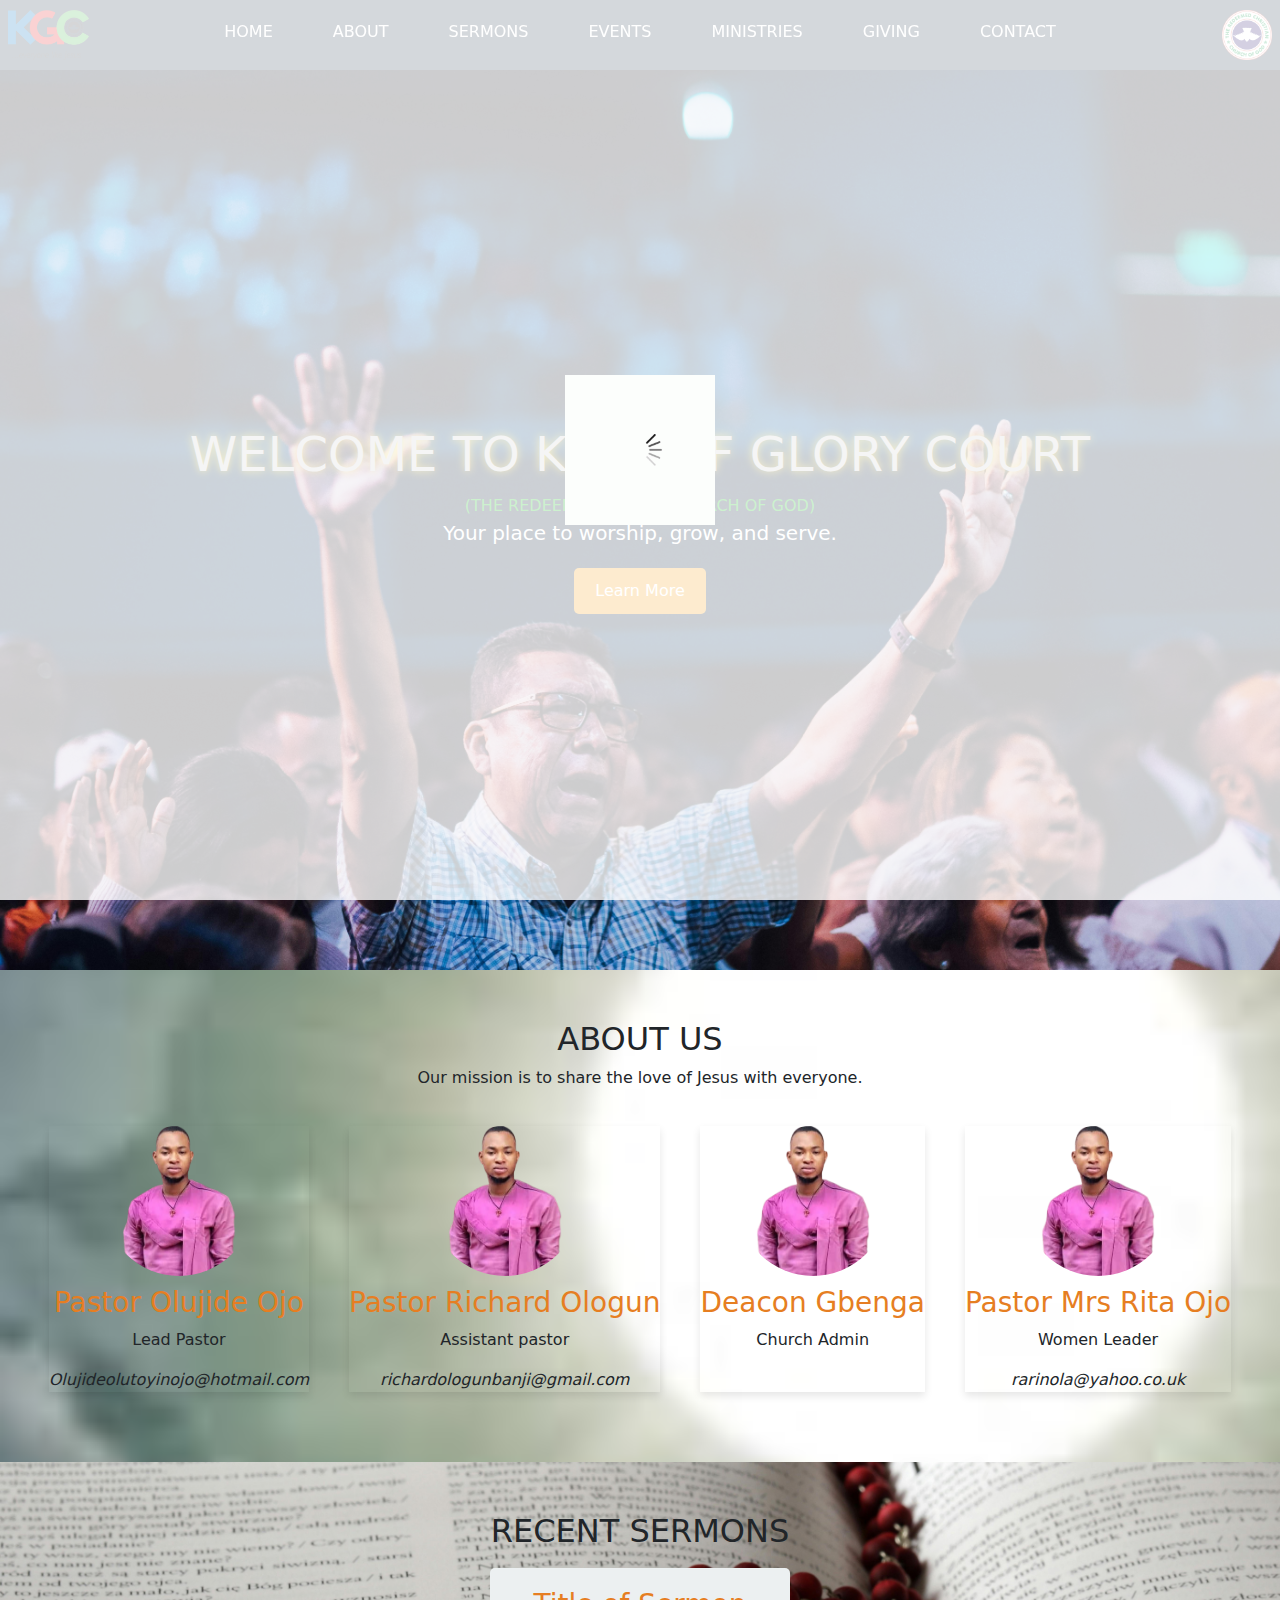
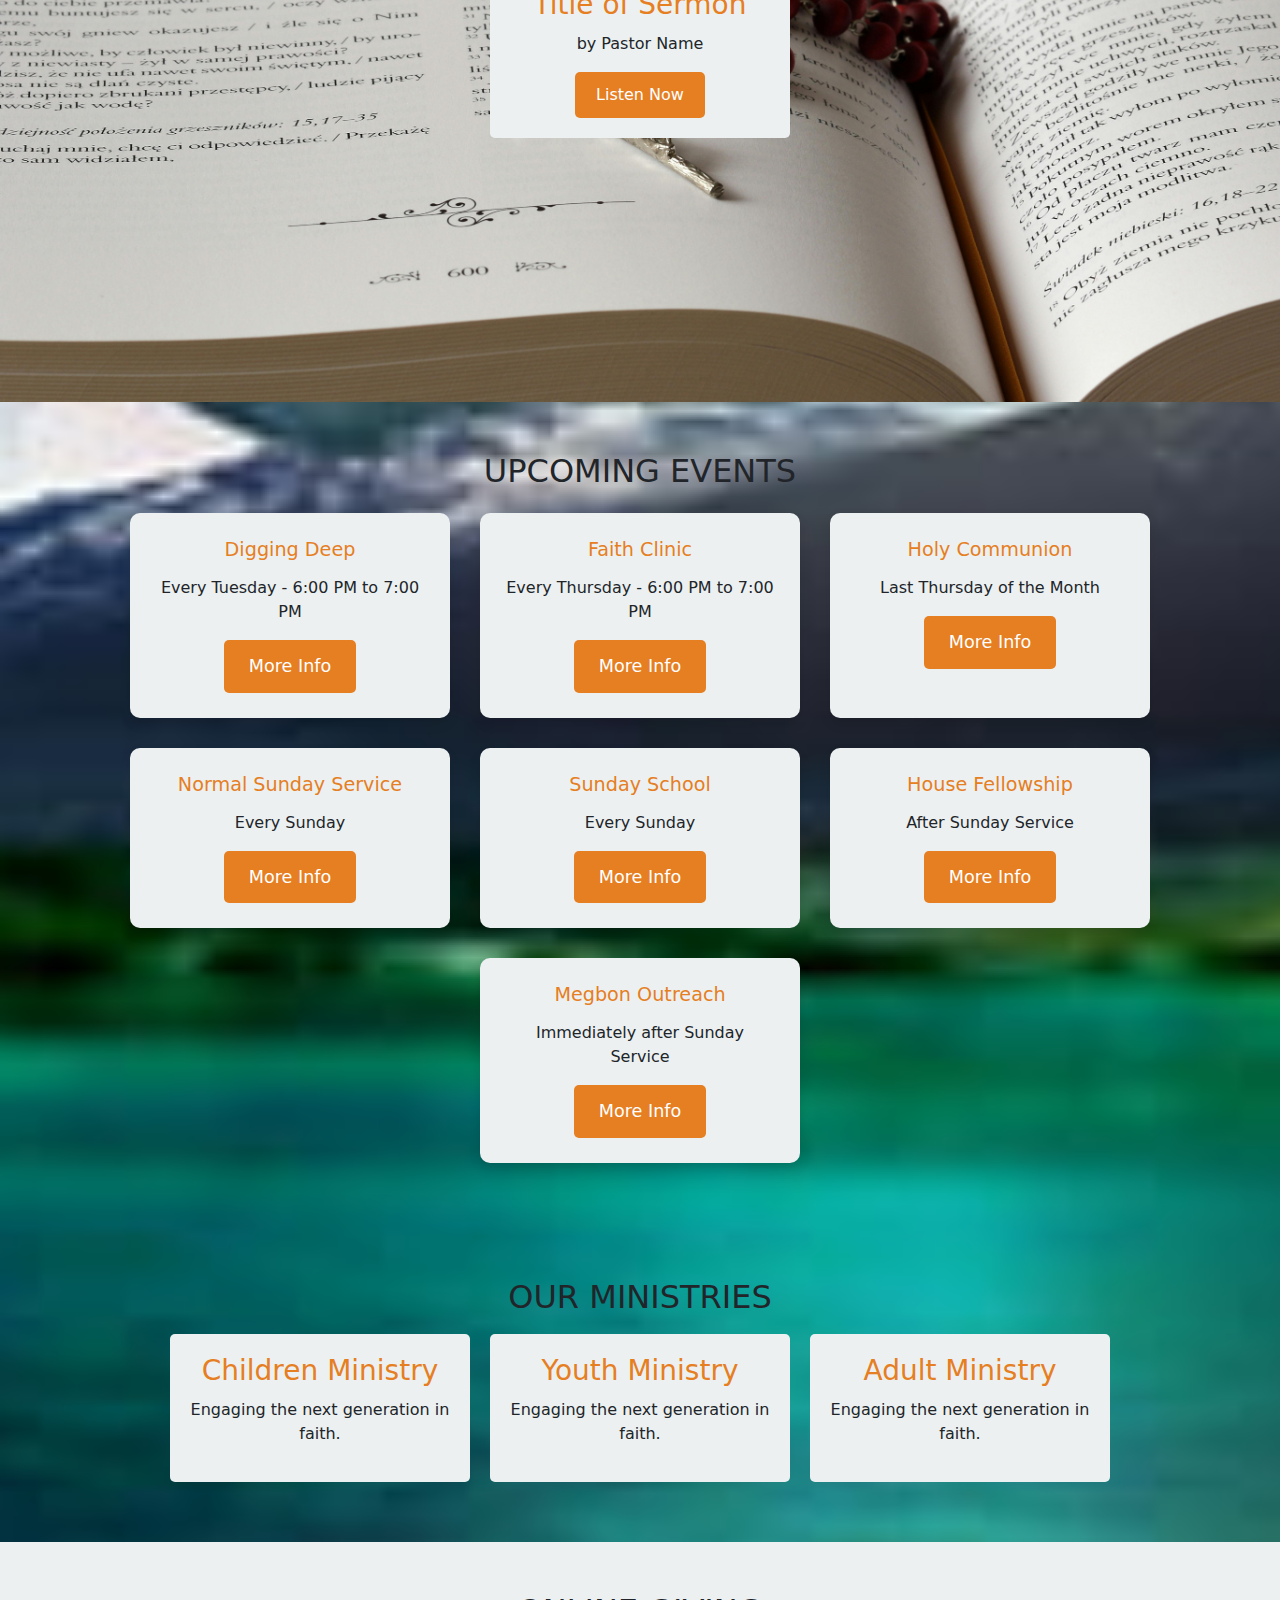
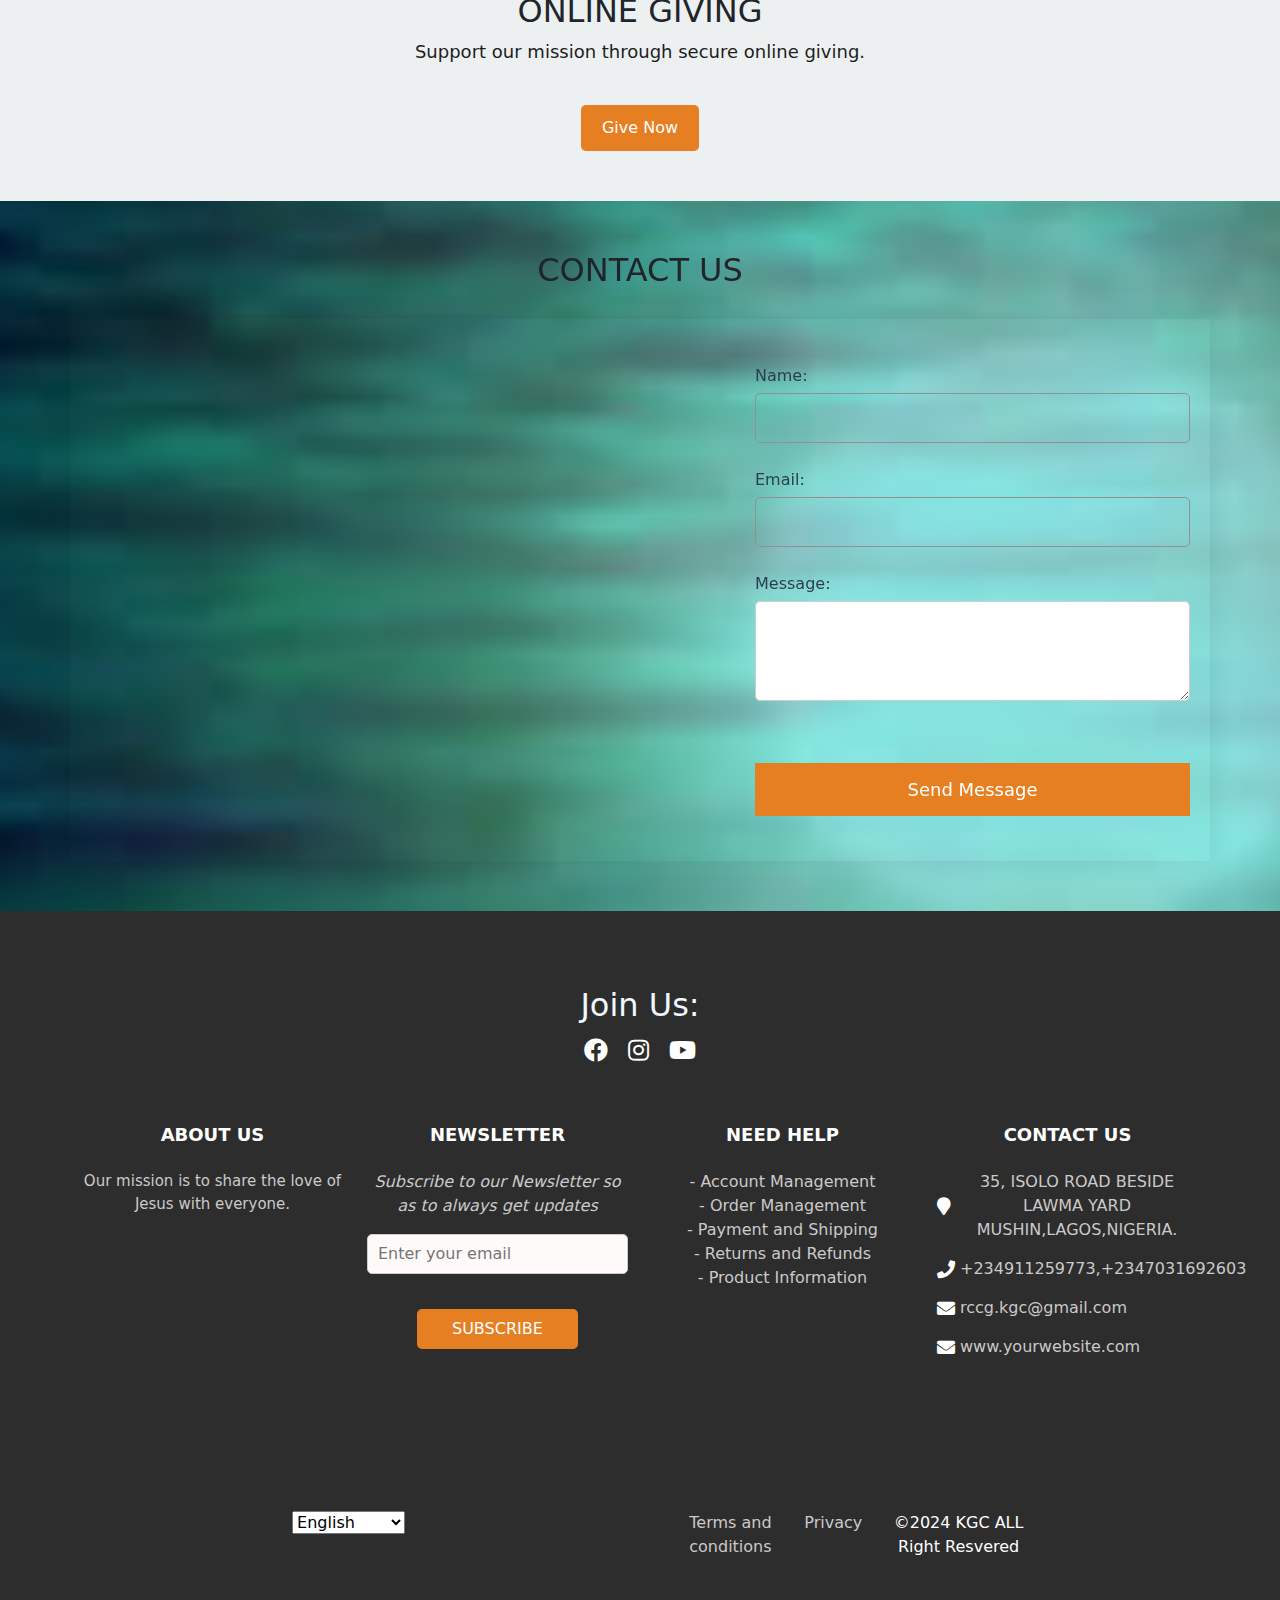
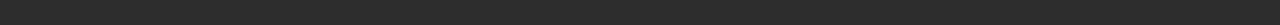
<file: index.html>
<!DOCTYPE html>
<html lang="en">
<head>
    <meta charset="UTF-8">
    <meta name="viewport" content="width=device-width, initial-scale=1.0">
    <title>KGC</title>
    <link rel="stylesheet" href="styles.css">
    <link href="https://cdnjs.cloudflare.com/ajax/libs/font-awesome/5.15.4/css/all.min.css" rel="stylesheet">
    <link rel="stylesheet" href="https://cdn.jsdelivr.net/npm/bootstrap@5.3.3/dist/css/bootstrap.min.css" rel="stylesheet" integrity="sha384-QWTKZyjpPEjISv5WaRU9OFeRpok6YctnYmDr5pNlyT2bRjXh0JMhjY6hW+ALEwIH" crossorigin="anonymous">
    <link rel="shortcut icon" href="WhatsApp Image 2024-08-21 at 09.36.35_bb6e1ed8.jpg" type="image/x-icon">
</head>
<body class=".animation-delay">
    <div class="loader_bg">
        <div class="loader"><img src="loading.gif" alt=""></div>
    </div>
    <header>
      <div class="logo-container">
        <img src="WhatsApp_Image_2024-08-21_at_09.36.35_bb6e1ed8-removebg-preview.png" alt="logo" class="left-logo">
          <img src="Rccg_logo.png" alt="logo" class="right-logo">
       </div>
      <nav>
        <div class="hamburger" id="hamburger">
          &#9776; <!-- Unicode character for hamburger icon -->
        </div>
        <ul id="menu">
          <li><a href="index.html#home">Home</a></li>
          <li><a href="#about">About</a></li>
          <li><a href="#sermons">Sermons</a></li>
          <li><a href="#events">Events</a></li>
          <li><a href="#ministries">Ministries</a></li>
          <li><a href="#giving">Giving</a></li>
          <li><a href="#contact">Contact</a></li>
        </ul>
      </nav>
    </header>

    <section id="home">
        <h1>Welcome to king of glory court</h1>
        <span>(THE REDEEM CHRISTAIN CHURCH OF GOD)</span>
        <p>Your place to worship, grow, and serve.</p>
        <a href="#about" class="btn">Learn More</a>
    </section>

    <section id="about">
        <h2>About Us</h2>
        <p>Our mission is to share the love of Jesus with everyone.</p>
        <div class="team">
            <div class="team-member">
                <img src="cosmas.png" alt="Pastor Name">
                <h3>Pastor Olujide Ojo</h3>
                <p>Lead Pastor</p>
                <em>Olujideolutoyinojo@hotmail.com</em>
            </div>
            <div class="team-member">
                <img src="cosmas.png" alt="Pastor Name">
                <h3>Pastor Richard Ologun</h3>
                <p>Assistant pastor</p>
                <em>richardologunbanji@gmail.com</em>
            </div>
            <div class="team-member">
            <img src="cosmas.png" alt="Pastor Name">
            <h3>Deacon Gbenga</h3>
            <p>Church Admin</p>
            </div>
            <div class="team-member">
            <img src="cosmas.png" alt="Pastor Name">
            <h3>Pastor Mrs Rita Ojo</h3>
            <p>Women Leader</p>
            <em>rarinola@yahoo.co.uk</em>
            </div>
            <!-- Additional team members -->
        </div>
    </section>

    <section id="sermons">
        <h2>Recent Sermons</h2>
        <div class="sermons-list">
            <div class="sermon">
                <h3>Title of Sermon</h3>
                <p>by Pastor Name</p>
                <a href="sermon.html" class="btn">Listen Now</a>
            </div>
            <!-- Additional sermons -->
        </div>
    </section>

    <section id="events">
        <h2>Upcoming Events</h2>
        <div class="events-list">
            <div class="event">
                <h3>Digging Deep</h3>
                <p>Every Tuesday - 6:00 PM to 7:00 PM</p>
                <a href="event.html#diggingdeep" class="btn">More Info</a>
            </div>
            <div class="event">
                <h3>Faith Clinic</h3>
                <p>Every Thursday - 6:00 PM to 7:00 PM</p>
                <a href="event.html#faithclinic" class="btn">More Info</a>
            </div>
            <div class="event">
                <h3>Holy Communion</h3>
                <p>Last Thursday of the Month</p>
                <a href="event.html#holycommunion" class="btn">More Info</a>
            </div>
            <div class="event">
                <h3>Normal Sunday Service</h3>
                <p>Every Sunday</p>
                <a href="event.html#sunday-services" class="btn">More Info</a>
            </div>
            <div class="event">
                <h3>Sunday School</h3>
                <p>Every Sunday</p>
                <a href="event.html#sunday-school" class="btn">More Info</a>
            </div>
            <div class="event">
                <h3>House Fellowship</h3>
                <p>After Sunday Service</p>
                <a href="event.html#house-fellowship" class="btn">More Info</a>
            </div>
            <div class="event">
                <h3>Megbon Outreach</h3>
                <p>Immediately after Sunday Service</p>
                <a href="event.html" class="btn">More Info</a>
            </div>
        </div>
    </section>    

    <section id="ministries">
        <h2>Our Ministries</h2>
        <div class="ministries-list">
            <div class="ministry">
                <h3>Children Ministry</h3>
                <p>Engaging the next generation in faith.</p>
            </div>
            <div class="ministry">
              <h3>Youth Ministry</h3>
              <p>Engaging the next generation in faith.</p>
          </div>
          <div class="ministry">
            <h3>Adult Ministry</h3>
            <p>Engaging the next generation in faith.</p>
        </div>
            <!-- Additional ministries -->
        </div>
    </section>

    <section id="giving">
        <h2>Online Giving</h2>
        <p>Support our mission through secure online giving.</p>
        <a href="giving.html" class="btn">Give Now</a>
    </section>
    <!-- contact us -->
    <section class="contact_section ">
        <div class="container px-0">
          <div class="heading_container ">
            <h2>
              Contact Us
            </h2>
          </div>
        </div>
        <div id="contact" class="container container-bg">
          <div class="row">
            <div class="col-lg-7 col-md-6 px-0">
              <div class="map_container">
                <div class="map-responsive">
                    <iframe 
                    src="https://www.google.com/maps/embed/v1/place?key=AIzaSyA0s1a7phLN0iaD6-UE7m4qP-z21pH0eSc&q=35+Isolo+Road+beside+LAWMA+Yard+Mushin+Lagos+Nigeria" 
                    width="100%" 
                    height="600" 
                    frameborder="0" 
                    style="border:0; width: 100%; height: 100%; max-width: 600px; max-height: 400px;" 
                    allowfullscreen>
                </iframe>
                
                </div>
              </div>
            </div>
            <div class="col-md-6 col-lg-5 px-0">
            <form action="contact_form.php" method="POST">
                <label for="name">Name:</label>
                <input type="text" id="name" name="name" required>
                
                <label for="email">Email:</label>
                <input type="email" id="email" name="email" required>
                
                <label for="message">Message:</label>
                <textarea id="message" name="message" required></textarea>
                
                <button type="submit" class="btn">Send Message</button>
            </form>
        </div>
        </section>
    <section class="info_section  layout_padding2-top">
        <div class="social_container">
            <h2 style="color: aliceblue;">Join Us:</h2>
          <div class="social_box">
            <a style="text-decoration: none"; href=" https://www.facebook.com/profile.php?id=100069680754354&mibextid=LQQJ4d">
                <i class="fab fa-facebook"></i>
            </a>
            <a style="text-decoration: none"; href="https://www.instagram.com/kgcmushin?igsh=ano4M2Z0ZXUxeHlp&utm_source=qr">
                <i class="fab fa-instagram"></i>
            </a>
            <a style="text-decoration: none"; href="https://youtube.com/@kgc-everyonelikejesus?si=Yi9PjJX-NAmv6-5K">
                <i class="fab fa-youtube"></i>
            </a>
          </div>
        </div>
        <div style="display: flex;" class="info_container ">
            <div class="container">
              <div class="row">
                <div class="col-md-6 col-lg-3">
                  <h6>
                    ABOUT US
                  </h6>
                  <p style="font-size: 15px;">
                    Our mission is to share the love of Jesus with everyone.
                  </p>
                </div>
                <div class="col-md-6 col-lg-3">
                  <div class="info_form ">
                    <h6>
                      NEWSLETTER
                    </h6>
                    <p><em>Subscribe to our Newsletter so as to always get updates</em></p>
                   
                    <form action="#">
                      <input style="background-color: snow;" type="email" placeholder="Enter your email">
                      <button>
                        Subscribe
                      </button>
                    </form>
                  </div>
                </div>
                <div class="col-md-6 col-lg-3">
                  <h6>
                    NEED HELP
                  </h6>
                  <p>
                    - Account Management <br>
                    - Order Management <br>
                    - Payment and Shipping <br>
                    - Returns and Refunds <br>
                    - Product Information
      
                  </p>
                </div>
                <div class="col-md-6 col-lg-3">
                  <h6>
                    CONTACT US
                  </h6>
                  <div class="info_link-box">
                    <a style="text-decoration: none"; href="https://www.google.com/maps/embed/v1/place?key=AIzaSyA0s1a7phLN0iaD6-UE7m4qP-z21pH0eSc&q=35+Isolo+Road+beside+LAWMA+Yard+Mushin+Lagos+Nigeria">
                      <i class="fa fa-map-marker" aria-hidden="true"></i>
                      <span> 35, ISOLO ROAD BESIDE LAWMA YARD MUSHIN,LAGOS,NIGERIA.</span>
                    </a>
                    <a style="text-decoration: none"; href="+234911259773">
                      <i class="fa fa-phone" aria-hidden="true"></i>
                        <span>+234911259773,+2347031692603</span>
                    </a>
                    <a style="text-decoration: none"; href="rccg.kgc@gmail.com">
                      <i class="fa fa-envelope" aria-hidden="true"></i>
                      <span>rccg.kgc@gmail.com</span>
                    </a>
                    <a style="text-decoration: none"; href="">
                      <i class="fa fa-envelope" aria-hidden="true"></i>
                      <span>www.yourwebsite.com</span>
                    </a>
                  </div>
                </div>
              </div>
            </div>
          </div>
 <!-- footer section -->
 <footer class=" footer_section">
    <hr>
          <div class="row add_bottom_25">
              <div class="col-lg-6">
                  <ul style="display: flex;gap: 20px;list-style: none;"  class="footer-selector clearfix">
                      <li>
                  <div style="margin-top: 50px;" class="styled-select lang-selector">
                    <select>
                <option value="en">English</option>
                <option value="fr">French</option>
                <option value="es">Spanish</option>
                <option value="de">German</option>
                <option value="it">Italian</option>
                <option value="pt">Portuguese</option>
                <option value="zh">Chinese</option>
                <option value="ja">Japanese</option>
                <option value="ko">Korean</option>
                <option value="ar">Arabic</option>
                <option value="ru">Russian</option>
                              </select>
                          </div><br>
                      </li>
                   
              </div>
              <div class="col-lg-6">
                  <ul style="display: flex;gap: 30px;margin-top: 50px;list-style: none;"  class="additional_links">
                      <li><a style="text-decoration: none;" href="terms.html">Terms and conditions</a></li>
                      <li><a style="text-decoration: none"; href="privacy.html">Privacy</a></li>
                      <li><span>©2024 KGC ALL Right Resvered</span></li>
                  </ul>
              </div>
          </div>
      </div>
  </footer>
<button id="goTopBtn" class="go-top-button">&uarr;</button>
  <!-- footer section -->
   <!-- got to top button -->
</section>
<!-- end info section -->
    

    <script src="script.js"></script>
</body>
</html>
</file>
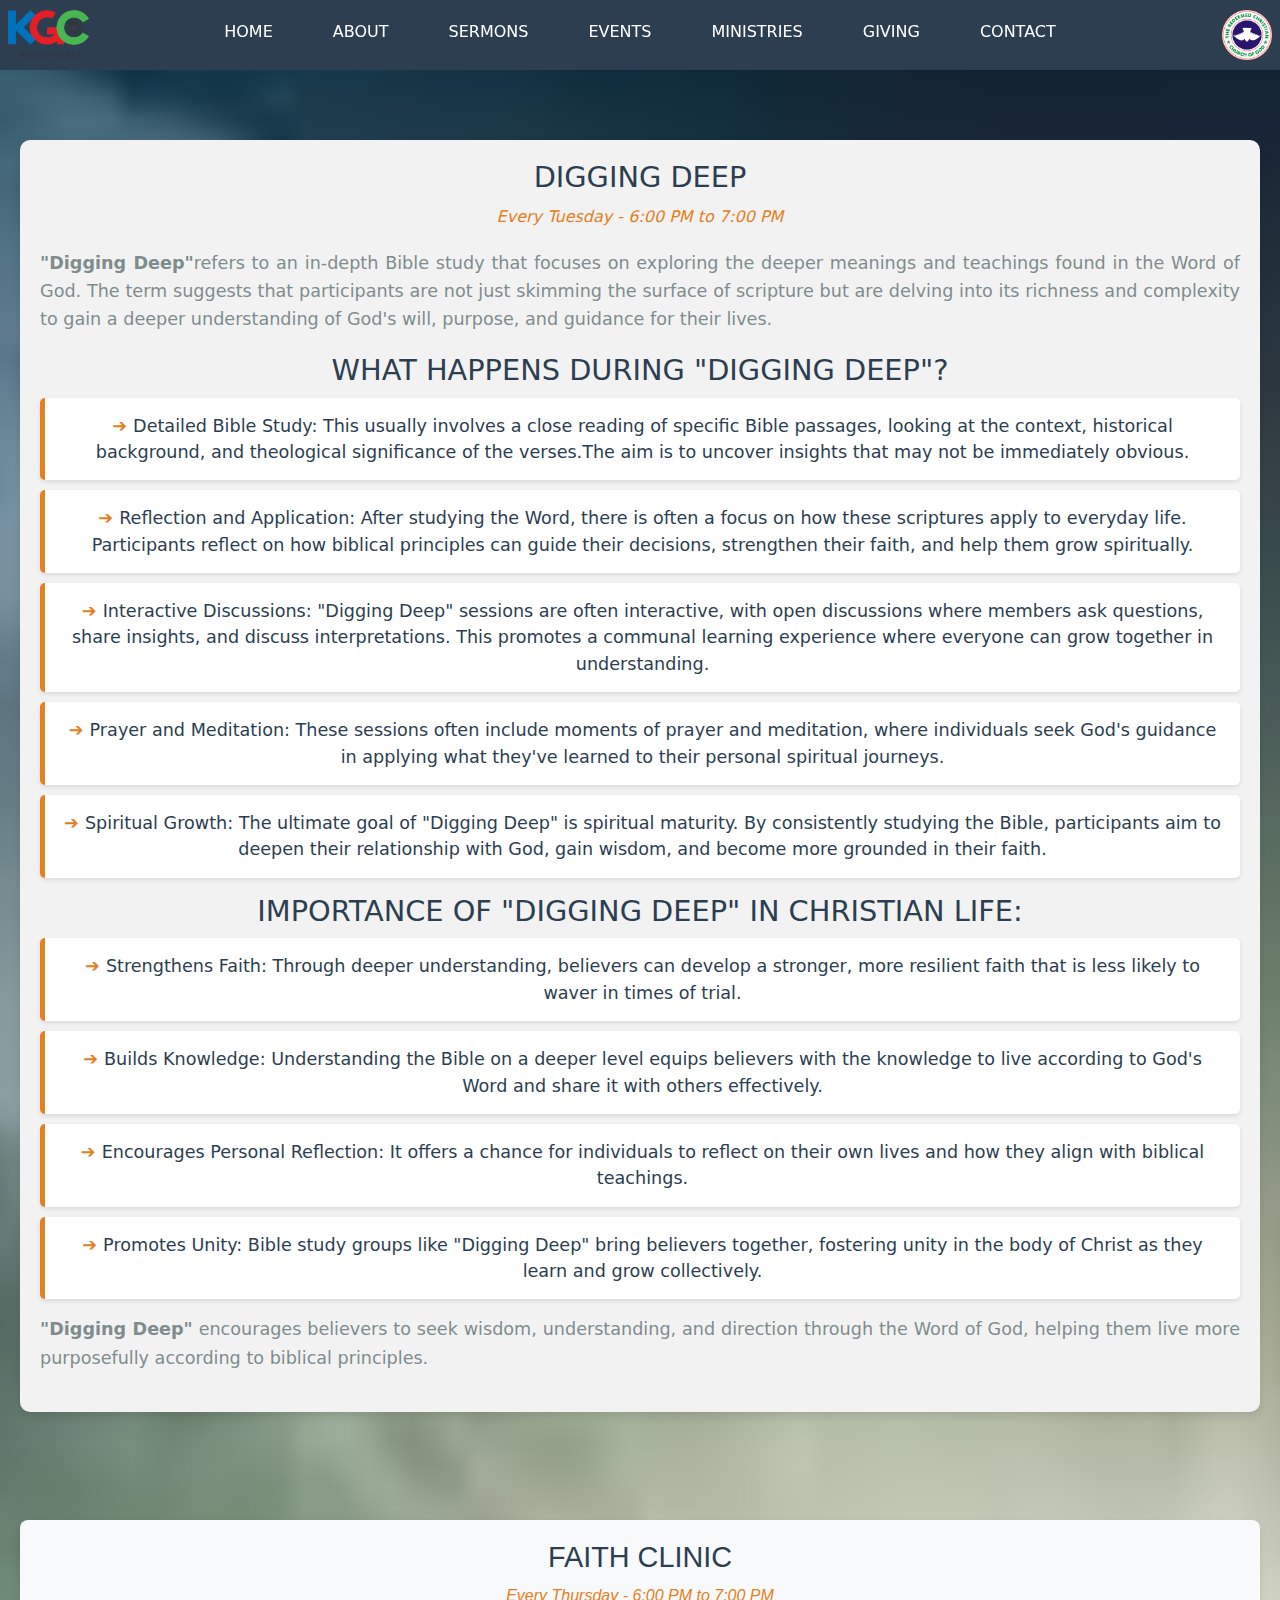
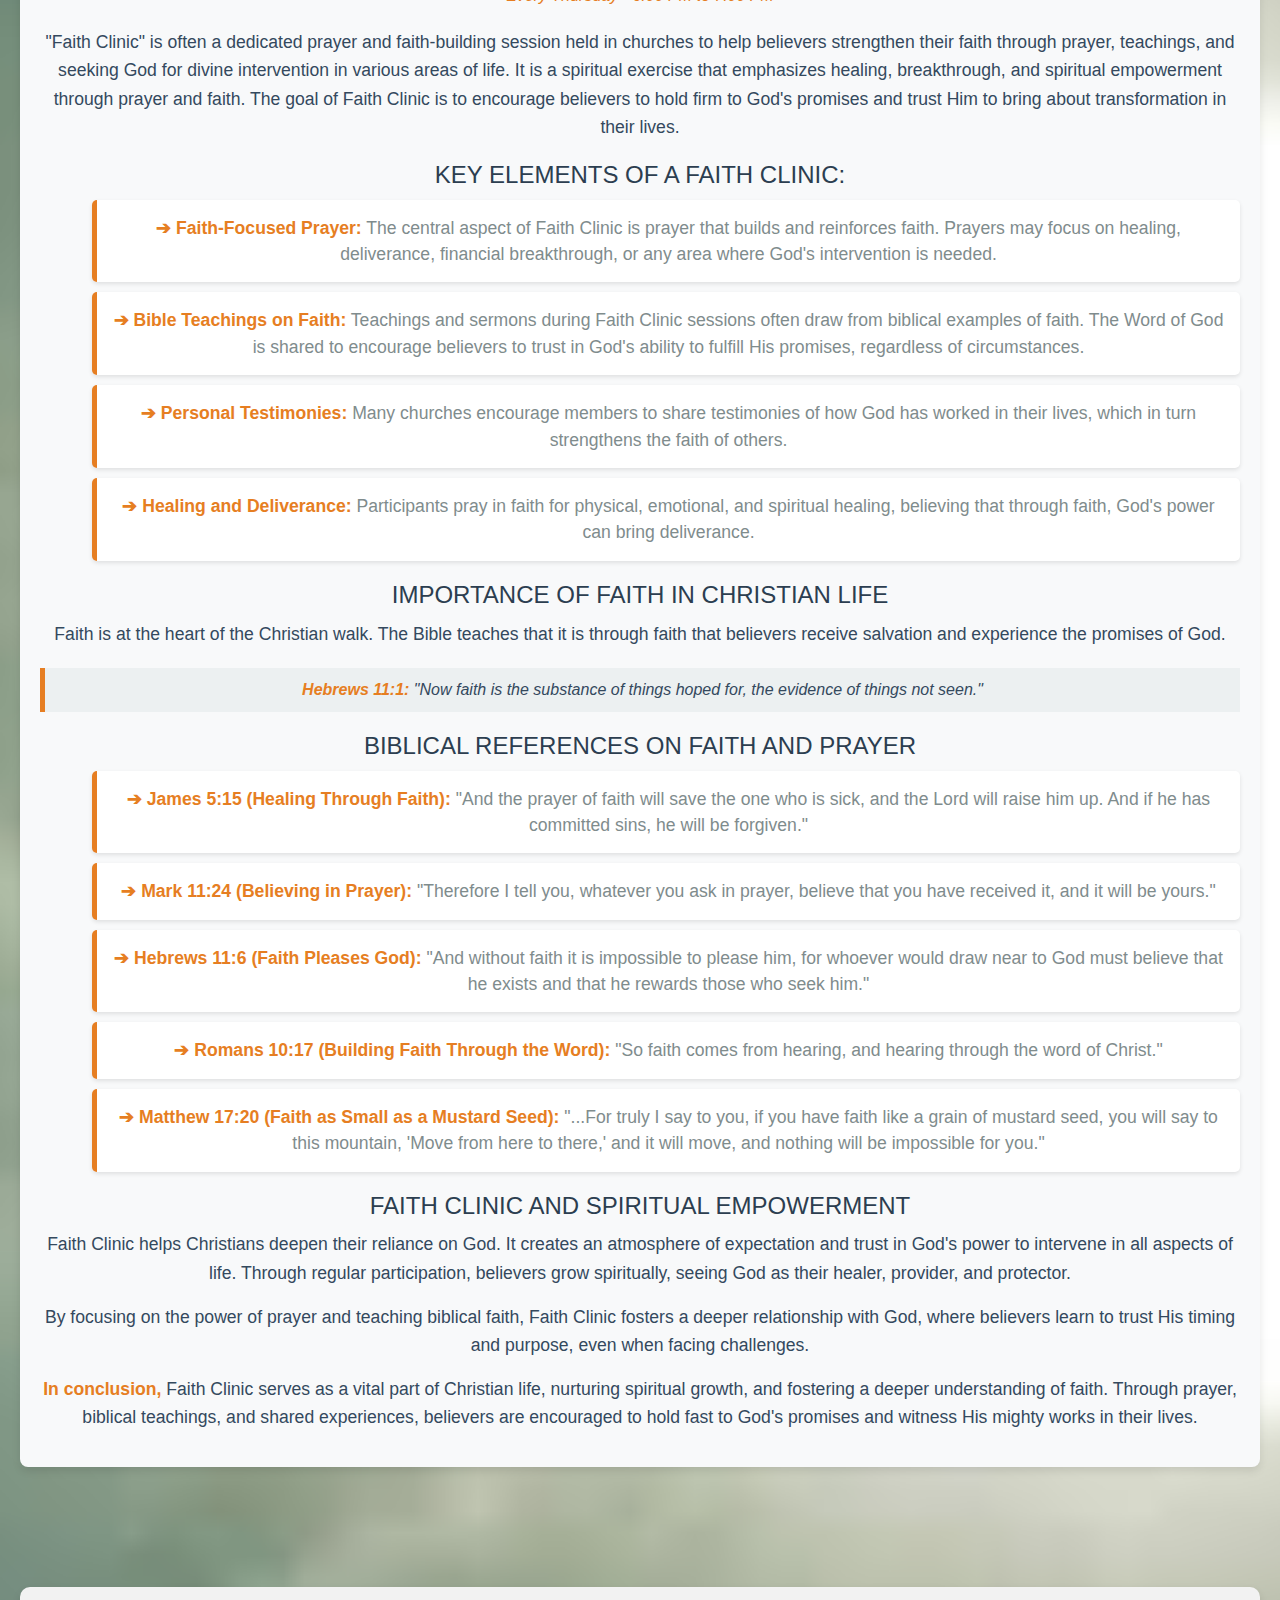
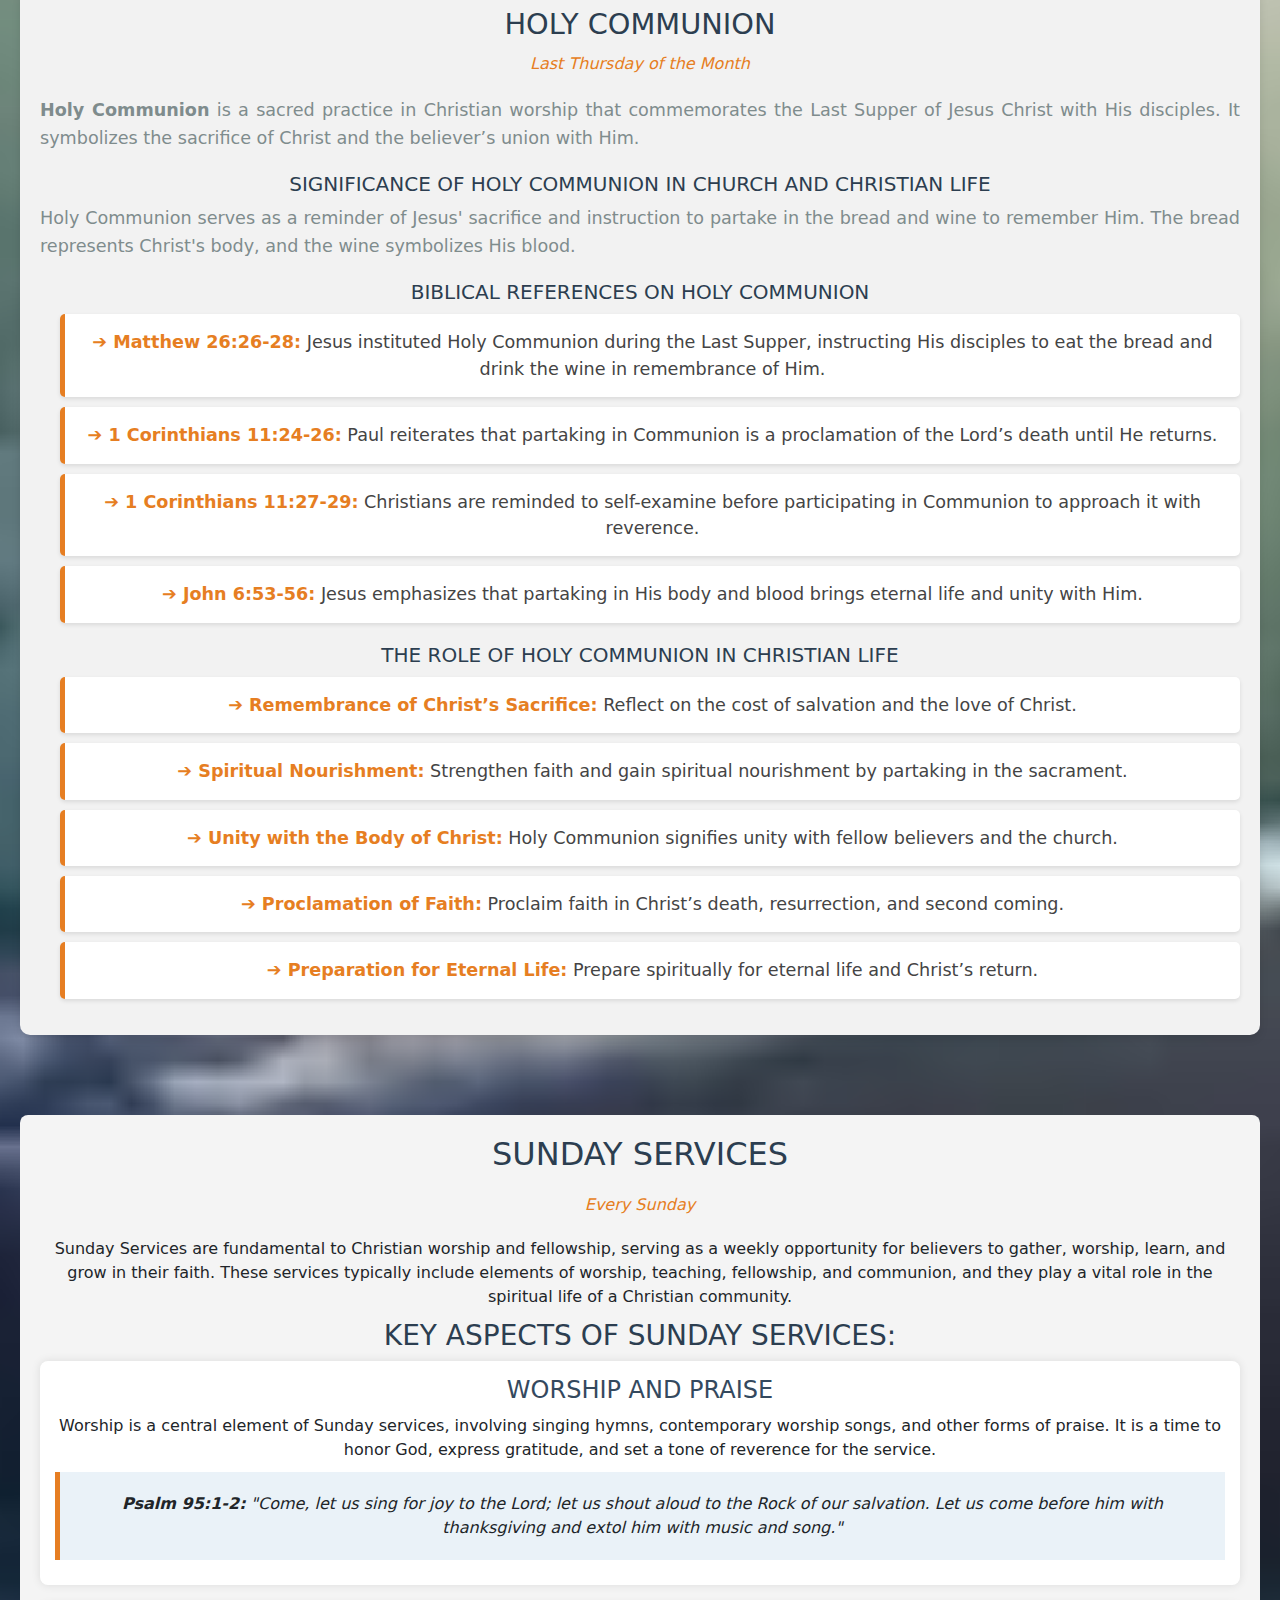
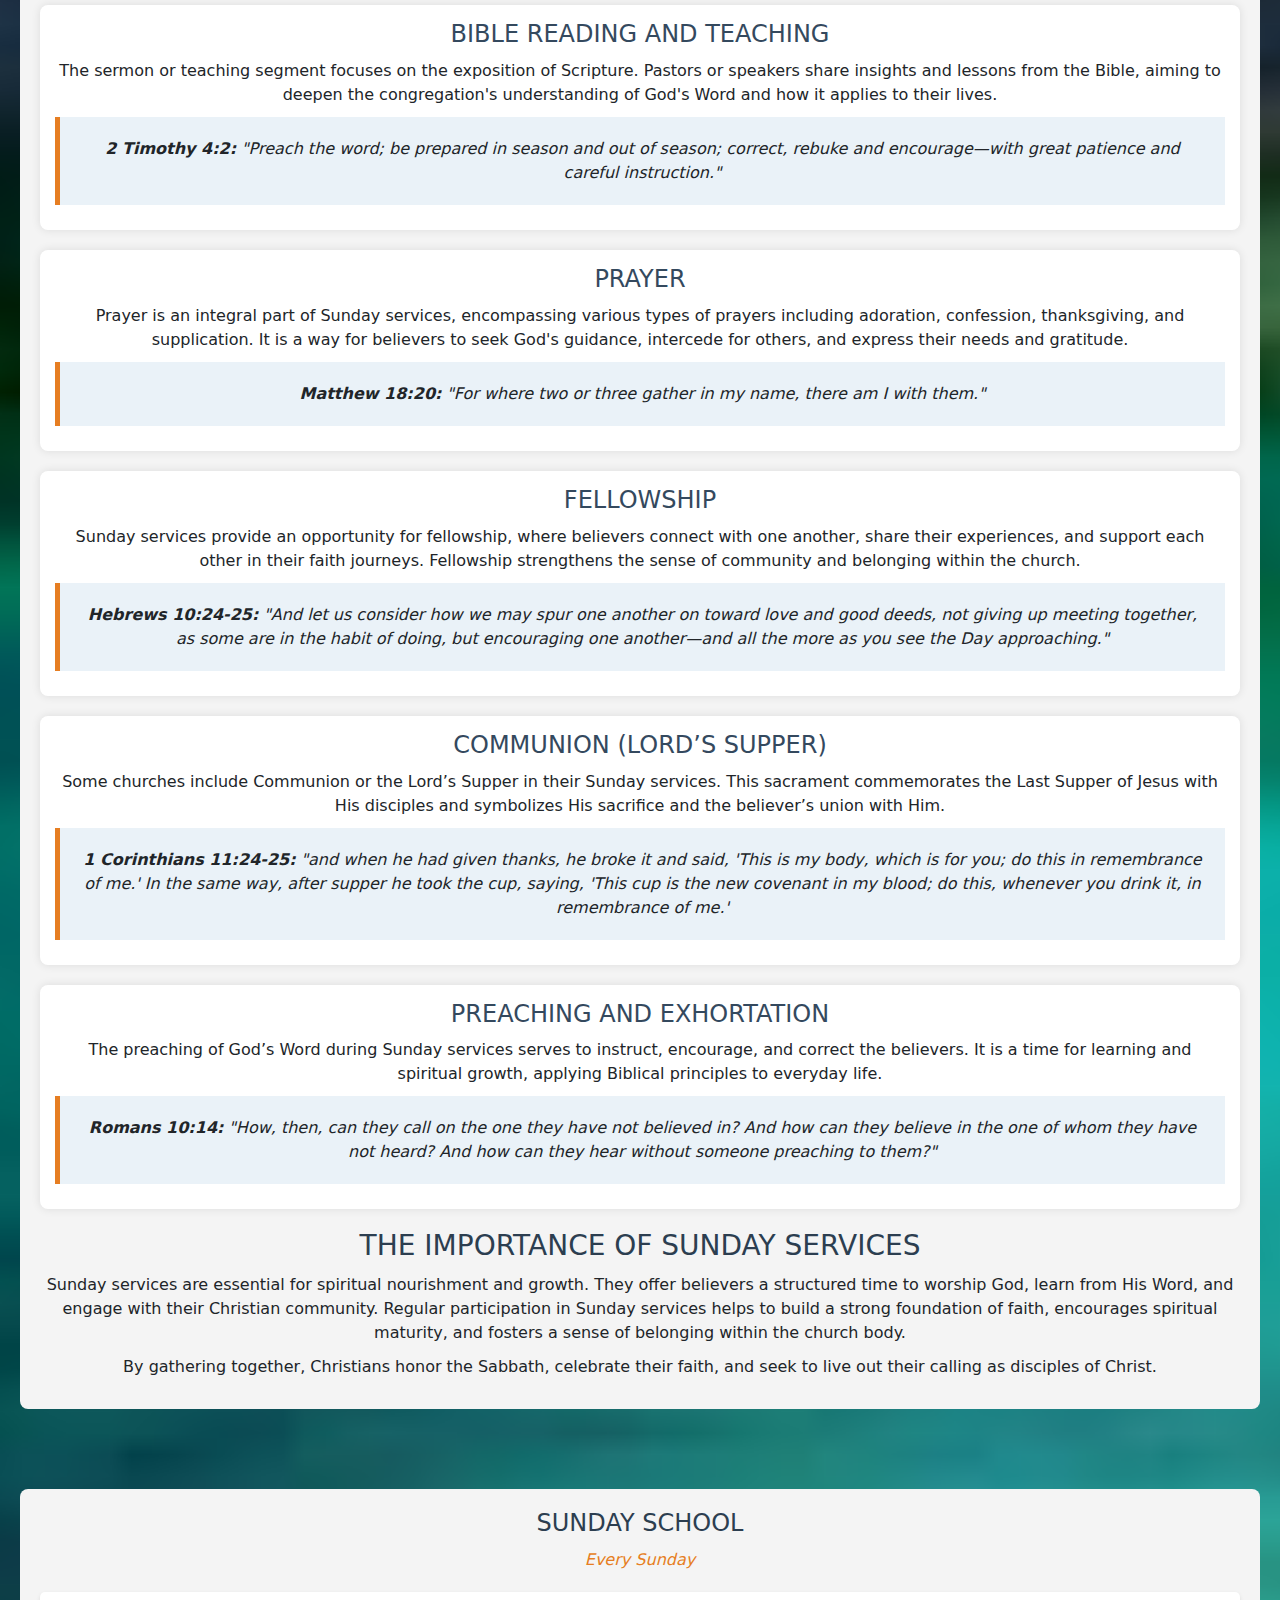
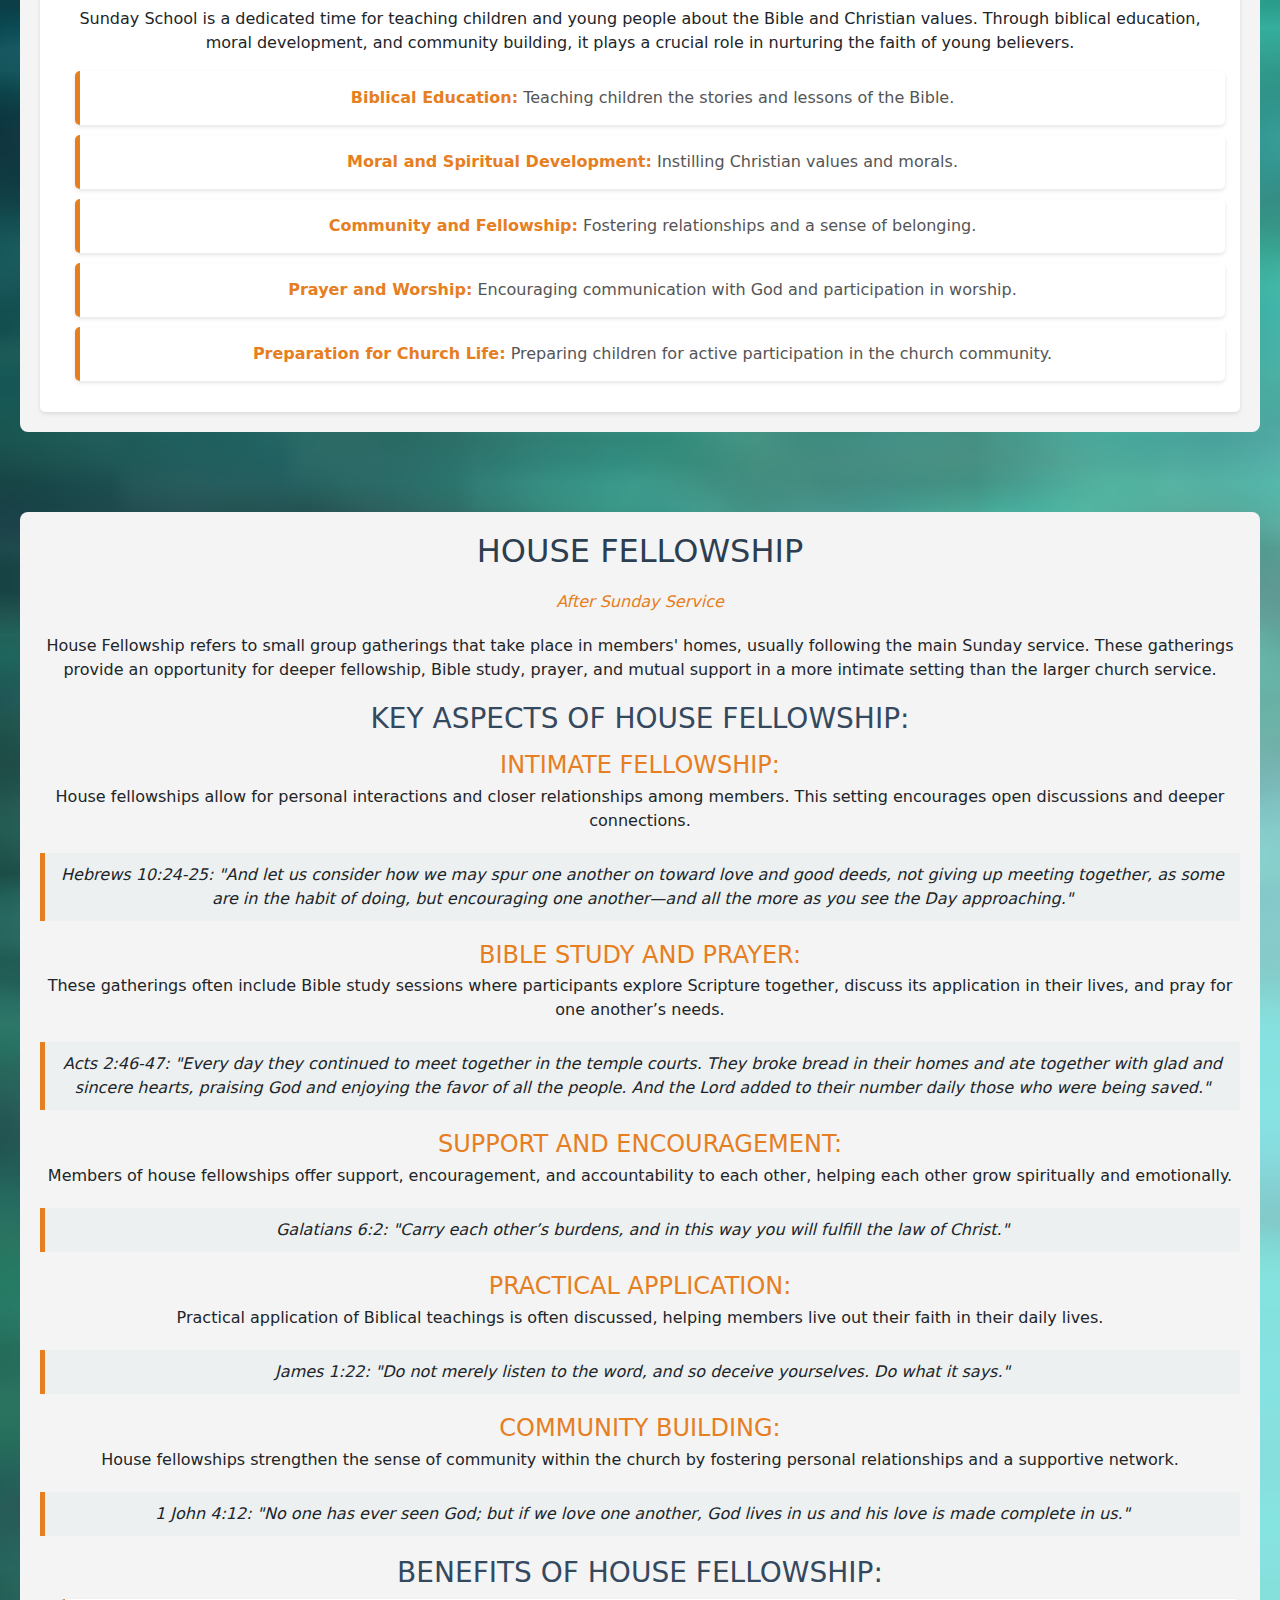
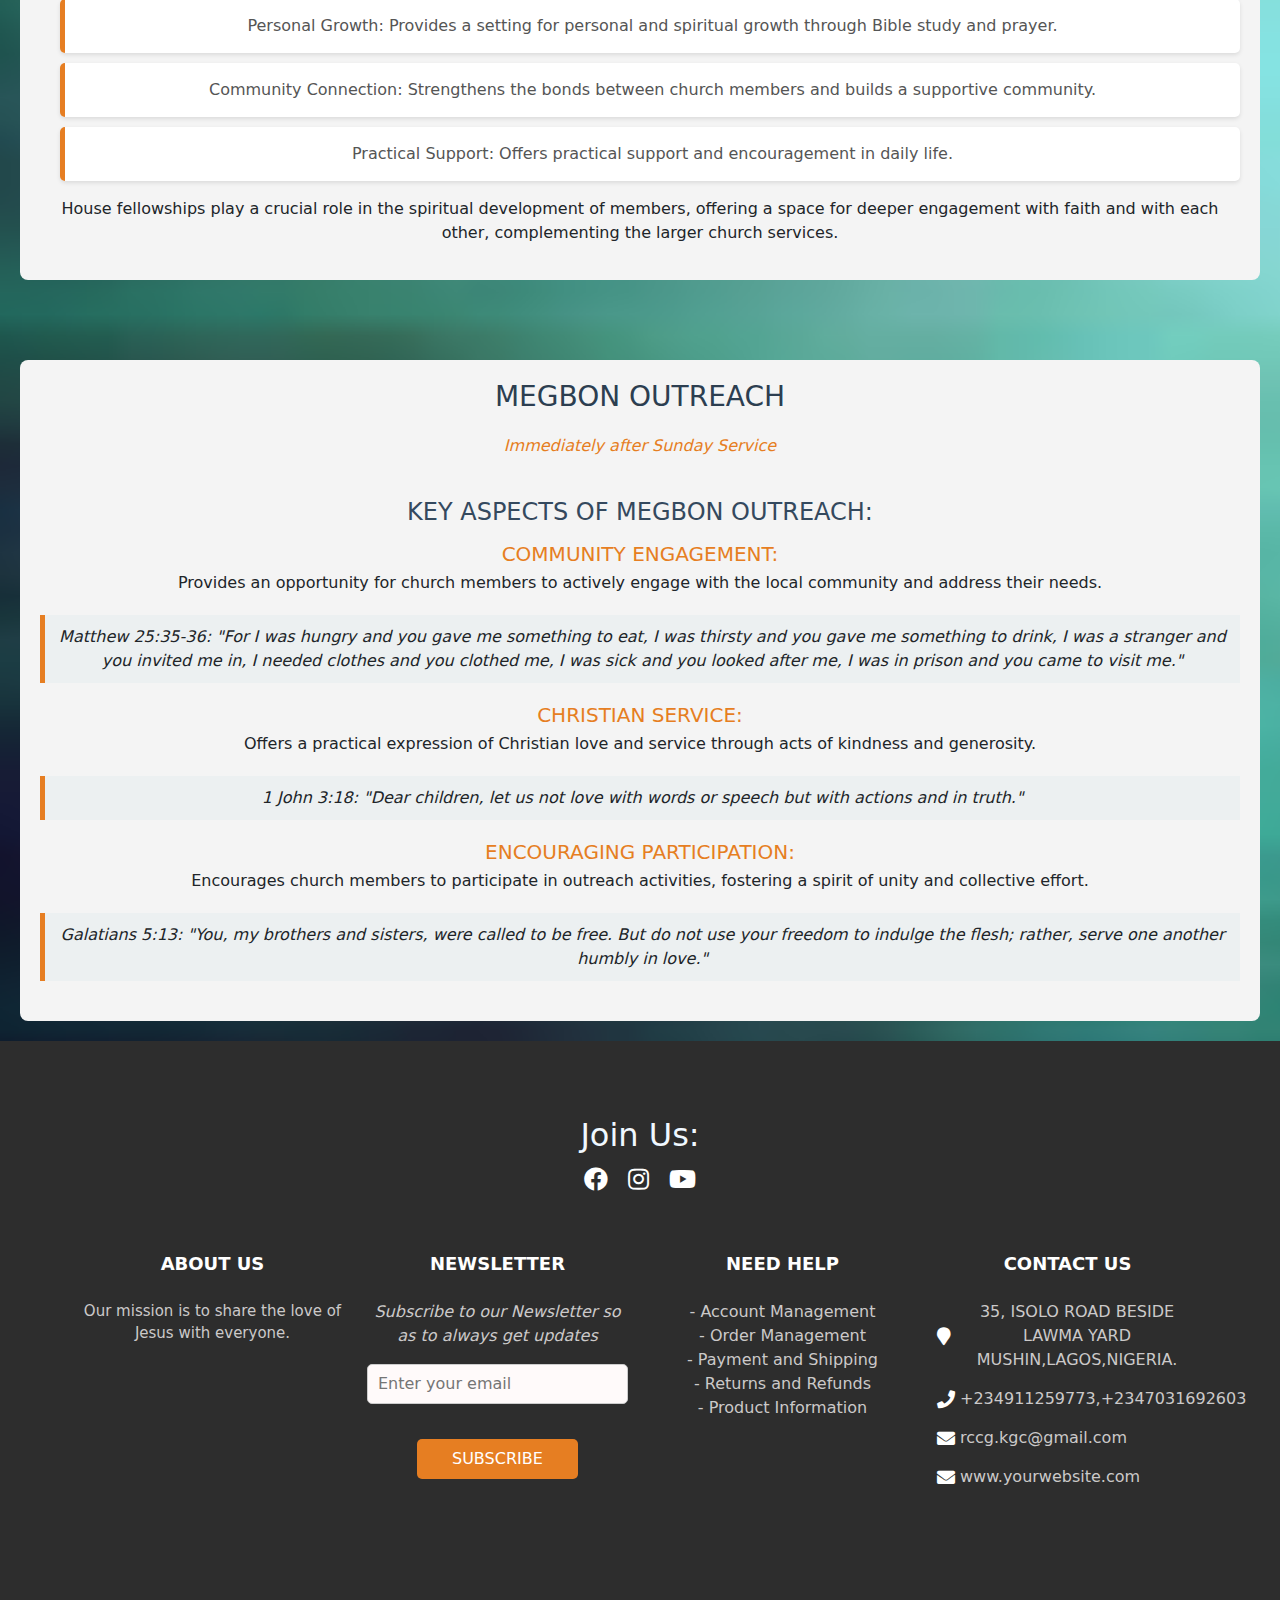
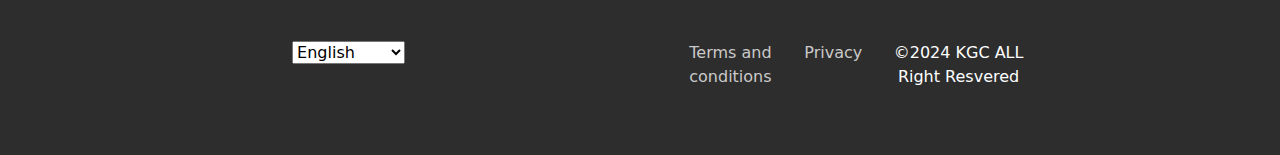
<file: event.html>
<!DOCTYPE html>
<html lang="en">
<head>
    <meta charset="UTF-8">
    <meta name="viewport" content="width=device-width, initial-scale=1.0">
    <title>KGC</title>
    <link rel="stylesheet" href="styles.css">
    <link href="https://cdnjs.cloudflare.com/ajax/libs/font-awesome/5.15.4/css/all.min.css" rel="stylesheet">
    <link rel="stylesheet" href="https://cdn.jsdelivr.net/npm/bootstrap@5.3.3/dist/css/bootstrap.min.css" rel="stylesheet" integrity="sha384-QWTKZyjpPEjISv5WaRU9OFeRpok6YctnYmDr5pNlyT2bRjXh0JMhjY6hW+ALEwIH" crossorigin="anonymous">
    <link rel="shortcut icon" href="WhatsApp Image 2024-08-21 at 09.36.35_bb6e1ed8.jpg" type="image/x-icon">
</head>
<body>
    <header>
        <div class="logo-container">
          <img src="WhatsApp_Image_2024-08-21_at_09.36.35_bb6e1ed8-removebg-preview.png" alt="logo" class="left-logo">
            <img src="Rccg_logo.png" alt="logo" class="right-logo">
         
        </div>
        <nav>
          <div class="hamburger" id="hamburger">
            &#9776; <!-- Unicode character for hamburger icon -->
          </div>
          <ul id="menu">
            <li><a href="index.html#home">Home</a></li>
            <li><a href="#about">About</a></li>
            <li><a href="#sermons">Sermons</a></li>
            <li><a href="#events">Events</a></li>
            <li><a href="#ministries">Ministries</a></li>
            <li><a href="#giving">Giving</a></li>
            <li><a href="#contact">Contact</a></li>
          </ul>
        </nav>
      </header>
   <section id="diggingdeep">
    <div class="digging-deep">
        <h3>Digging Deep </h3>
        <em>Every Tuesday - 6:00 PM to 7:00 PM</em>
        <p> <b>"Digging Deep"</b>refers to an in-depth Bible study that focuses on exploring the deeper meanings and teachings found in the Word of God. The term suggests that participants are not just skimming the surface of scripture but are delving into its richness and complexity to gain a deeper understanding of God's will, purpose, and guidance for their lives.</p>
         <h3>What Happens During "Digging Deep"?</h3>
         <ul>
            <li>Detailed Bible Study: This usually involves a close reading of specific Bible passages, looking at the context, historical background, and theological significance of the verses.The aim is to uncover insights that may not be immediately obvious.</li>
            <li>Reflection and Application: After studying the Word, there is often a focus on how these scriptures apply to everyday life. Participants reflect on how biblical principles can guide their decisions, strengthen their faith, and help them grow spiritually.</li>
            <li>Interactive Discussions: "Digging Deep" sessions are often interactive, with open discussions where members ask questions, share insights, and discuss interpretations. This promotes a communal learning experience where everyone can grow together in understanding.</li>
            <li>Prayer and Meditation: These sessions often include moments of prayer and meditation, where individuals seek God's guidance in applying what they've learned to their personal spiritual journeys.</li>
            <li>Spiritual Growth: The ultimate goal of "Digging Deep" is spiritual maturity. By consistently studying the Bible, participants aim to deepen their relationship with God, gain wisdom, and become more grounded in their faith.</li>
         </ul>
         <h3>Importance of "Digging Deep" in Christian Life:</h3>
         <ul>
            <li>Strengthens Faith: Through deeper understanding, believers can develop a stronger, more resilient faith that is less likely to waver in times of trial.</li>
            <li>Builds Knowledge: Understanding the Bible on a deeper level equips believers with the knowledge to live according to God's Word and share it with others effectively.</li>
            <li>Encourages Personal Reflection: It offers a chance for individuals to reflect on their own lives and how they align with biblical teachings.</li>
            <li>Promotes Unity: Bible study groups like "Digging Deep" bring believers together, fostering unity in the body of Christ as they learn and grow collectively.</li>
         </ul>
         <p> <b>"Digging Deep"</b> encourages believers to seek wisdom, understanding, and direction through the Word of God, helping them live more purposefully according to biblical principles.</p>
    </div>
   </section>
   <section id="faithclinic">
    <div class="faith-clinic">
        <h3>Faith Clinic</h3>
        <em>Every Thursday - 6:00 PM to 7:00 PM</em>
        <p>
            "Faith Clinic" is often a dedicated prayer and faith-building session held in churches to help believers 
            strengthen their faith through prayer, teachings, and seeking God for divine intervention in various 
            areas of life. It is a spiritual exercise that emphasizes healing, breakthrough, and spiritual empowerment 
            through prayer and faith. The goal of Faith Clinic is to encourage believers to hold firm to God's promises 
            and trust Him to bring about transformation in their lives.
        </p>
        
        <h4>Key Elements of a Faith Clinic:</h4>
        <ul>
            <li><strong>Faith-Focused Prayer:</strong> The central aspect of Faith Clinic is prayer that builds and reinforces faith. Prayers may focus on healing, deliverance, financial breakthrough, or any area where God's intervention is needed.</li>
            <li><strong>Bible Teachings on Faith:</strong> Teachings and sermons during Faith Clinic sessions often draw from biblical examples of faith. The Word of God is shared to encourage believers to trust in God's ability to fulfill His promises, regardless of circumstances.</li>
            <li><strong>Personal Testimonies:</strong> Many churches encourage members to share testimonies of how God has worked in their lives, which in turn strengthens the faith of others.</li>
            <li><strong>Healing and Deliverance:</strong> Participants pray in faith for physical, emotional, and spiritual healing, believing that through faith, God's power can bring deliverance.</li>
        </ul>
    
        <h4>Importance of Faith in Christian Life</h4>
        <p>
            Faith is at the heart of the Christian walk. The Bible teaches that it is through faith that believers 
            receive salvation and experience the promises of God.
        </p>
        
        <blockquote>
            <strong>Hebrews 11:1:</strong> "Now faith is the substance of things hoped for, the evidence of things not seen."
        </blockquote>
    
        <h4>Biblical References on Faith and Prayer</h4>
        <ul>
            <li><strong>James 5:15 (Healing Through Faith):</strong> "And the prayer of faith will save the one who is sick, and the Lord will raise him up. And if he has committed sins, he will be forgiven."</li>
            <li><strong>Mark 11:24 (Believing in Prayer):</strong> "Therefore I tell you, whatever you ask in prayer, believe that you have received it, and it will be yours."</li>
            <li><strong>Hebrews 11:6 (Faith Pleases God):</strong> "And without faith it is impossible to please him, for whoever would draw near to God must believe that he exists and that he rewards those who seek him."</li>
            <li><strong>Romans 10:17 (Building Faith Through the Word):</strong> "So faith comes from hearing, and hearing through the word of Christ."</li>
            <li><strong>Matthew 17:20 (Faith as Small as a Mustard Seed):</strong> "...For truly I say to you, if you have faith like a grain of mustard seed, you will say to this mountain, 'Move from here to there,' and it will move, and nothing will be impossible for you."</li>
        </ul>
    
        <h4>Faith Clinic and Spiritual Empowerment</h4>
        <p>
            Faith Clinic helps Christians deepen their reliance on God. It creates an atmosphere of expectation and 
            trust in God's power to intervene in all aspects of life. Through regular participation, believers grow 
            spiritually, seeing God as their healer, provider, and protector.
        </p>
        
        <p>
            By focusing on the power of prayer and teaching biblical faith, Faith Clinic fosters a deeper relationship 
            with God, where believers learn to trust His timing and purpose, even when facing challenges.
        </p>
    
        <p><strong>In conclusion,</strong> Faith Clinic serves as a vital part of Christian life, nurturing spiritual 
            growth, and fostering a deeper understanding of faith. Through prayer, biblical teachings, and shared 
            experiences, believers are encouraged to hold fast to God's promises and witness His mighty works in 
            their lives.
        </p>
    </div>    
   </section>
   <section id="holycommunion">
    <div class="holy-communion">
        <h3>Holy Communion</h3>
        <em>Last Thursday of the Month</em>
        <p>
            <strong>Holy Communion</strong> is a sacred practice in Christian worship that commemorates the Last Supper of Jesus Christ with His disciples. It symbolizes the sacrifice of Christ and the believer’s union with Him.
        </p>
        <h4>Significance of Holy Communion in Church and Christian Life</h4>
        <p>Holy Communion serves as a reminder of Jesus' sacrifice and instruction to partake in the bread and wine to remember Him. The bread represents Christ's body, and the wine symbolizes His blood.</p>
        
        <h4>Biblical References on Holy Communion</h4>
        <ul>
            <li><strong>Matthew 26:26-28:</strong> Jesus instituted Holy Communion during the Last Supper, instructing His disciples to eat the bread and drink the wine in remembrance of Him.</li>
            <li><strong>1 Corinthians 11:24-26:</strong> Paul reiterates that partaking in Communion is a proclamation of the Lord’s death until He returns.</li>
            <li><strong>1 Corinthians 11:27-29:</strong> Christians are reminded to self-examine before participating in Communion to approach it with reverence.</li>
            <li><strong>John 6:53-56:</strong> Jesus emphasizes that partaking in His body and blood brings eternal life and unity with Him.</li>
        </ul>
        
        <h4>The Role of Holy Communion in Christian Life</h4>
        <ul>
            <li><strong>Remembrance of Christ’s Sacrifice:</strong> Reflect on the cost of salvation and the love of Christ.</li>
            <li><strong>Spiritual Nourishment:</strong> Strengthen faith and gain spiritual nourishment by partaking in the sacrament.</li>
            <li><strong>Unity with the Body of Christ:</strong> Holy Communion signifies unity with fellow believers and the church.</li>
            <li><strong>Proclamation of Faith:</strong> Proclaim faith in Christ’s death, resurrection, and second coming.</li>
            <li><strong>Preparation for Eternal Life:</strong> Prepare spiritually for eternal life and Christ’s return.</li>
        </ul>
    </div>    
   </section>
    <section id="sunday-services">
        <h2>Sunday Services</h2>
        <em>Every Sunday</em>
        <p>Sunday Services are fundamental to Christian worship and fellowship, serving as a weekly opportunity for believers to gather, worship, learn, and grow in their faith. These services typically include elements of worship, teaching, fellowship, and communion, and they play a vital role in the spiritual life of a Christian community.</p>
        
        <h3>Key Aspects of Sunday Services:</h3>
        <div class="aspect">
            <h4>Worship and Praise</h4>
            <p>Worship is a central element of Sunday services, involving singing hymns, contemporary worship songs, and other forms of praise. It is a time to honor God, express gratitude, and set a tone of reverence for the service.</p>
            <blockquote>
                <p><strong>Psalm 95:1-2:</strong> "Come, let us sing for joy to the Lord; let us shout aloud to the Rock of our salvation. Let us come before him with thanksgiving and extol him with music and song."</p>
            </blockquote>
        </div>

        <div class="aspect">
            <h4>Bible Reading and Teaching</h4>
            <p>The sermon or teaching segment focuses on the exposition of Scripture. Pastors or speakers share insights and lessons from the Bible, aiming to deepen the congregation's understanding of God's Word and how it applies to their lives.</p>
            <blockquote>
                <p><strong>2 Timothy 4:2:</strong> "Preach the word; be prepared in season and out of season; correct, rebuke and encourage—with great patience and careful instruction."</p>
            </blockquote>
        </div>

        <div class="aspect">
            <h4>Prayer</h4>
            <p>Prayer is an integral part of Sunday services, encompassing various types of prayers including adoration, confession, thanksgiving, and supplication. It is a way for believers to seek God's guidance, intercede for others, and express their needs and gratitude.</p>
            <blockquote>
                <p><strong>Matthew 18:20:</strong> "For where two or three gather in my name, there am I with them."</p>
            </blockquote>
        </div>

        <div class="aspect">
            <h4>Fellowship</h4>
            <p>Sunday services provide an opportunity for fellowship, where believers connect with one another, share their experiences, and support each other in their faith journeys. Fellowship strengthens the sense of community and belonging within the church.</p>
            <blockquote>
                <p><strong>Hebrews 10:24-25:</strong> "And let us consider how we may spur one another on toward love and good deeds, not giving up meeting together, as some are in the habit of doing, but encouraging one another—and all the more as you see the Day approaching."</p>
            </blockquote>
        </div>

        <div class="aspect">
            <h4>Communion (Lord’s Supper)</h4>
            <p>Some churches include Communion or the Lord’s Supper in their Sunday services. This sacrament commemorates the Last Supper of Jesus with His disciples and symbolizes His sacrifice and the believer’s union with Him.</p>
            <blockquote>
                <p><strong>1 Corinthians 11:24-25:</strong> "and when he had given thanks, he broke it and said, 'This is my body, which is for you; do this in remembrance of me.' In the same way, after supper he took the cup, saying, 'This cup is the new covenant in my blood; do this, whenever you drink it, in remembrance of me.'</p>
            </blockquote>
        </div>

        <div class="aspect">
            <h4>Preaching and Exhortation</h4>
            <p>The preaching of God’s Word during Sunday services serves to instruct, encourage, and correct the believers. It is a time for learning and spiritual growth, applying Biblical principles to everyday life.</p>
            <blockquote>
                <p><strong>Romans 10:14:</strong> "How, then, can they call on the one they have not believed in? And how can they believe in the one of whom they have not heard? And how can they hear without someone preaching to them?"</p>
            </blockquote>
        </div>

        <h3>The Importance of Sunday Services</h3>
        <p>Sunday services are essential for spiritual nourishment and growth. They offer believers a structured time to worship God, learn from His Word, and engage with their Christian community. Regular participation in Sunday services helps to build a strong foundation of faith, encourages spiritual maturity, and fosters a sense of belonging within the church body.</p>
        <p>By gathering together, Christians honor the Sabbath, celebrate their faith, and seek to live out their calling as disciples of Christ.</p>
    </section>
    <!-- HTML -->
<section style="margin-top: 5rem;" id="sunday-school">
    <h3>Sunday School</h3>
    <em>Every Sunday</em>
    <div class="description">
        <p>Sunday School is a dedicated time for teaching children and young people about the Bible and Christian values. Through biblical education, moral development, and community building, it plays a crucial role in nurturing the faith of young believers.</p>
        <ul>
            <li><strong>Biblical Education:</strong> Teaching children the stories and lessons of the Bible.</li>
            <li><strong>Moral and Spiritual Development:</strong> Instilling Christian values and morals.</li>
            <li><strong>Community and Fellowship:</strong> Fostering relationships and a sense of belonging.</li>
            <li><strong>Prayer and Worship:</strong> Encouraging communication with God and participation in worship.</li>
            <li><strong>Preparation for Church Life:</strong> Preparing children for active participation in the church community.</li>
        </ul>
    </div>
</section>
<section style="margin-top: 5rem;" id="house-fellowship">
    <h2>House Fellowship</h2>
    <em>After Sunday Service</em>
    <p>House Fellowship refers to small group gatherings that take place in members' homes, usually following the main Sunday service. These gatherings provide an opportunity for deeper fellowship, Bible study, prayer, and mutual support in a more intimate setting than the larger church service.</p>
    
    <h3>Key Aspects of House Fellowship:</h3>
    <div class="aspect">
        <h4>Intimate Fellowship:</h4>
        <p>House fellowships allow for personal interactions and closer relationships among members. This setting encourages open discussions and deeper connections.</p>
        <blockquote>Hebrews 10:24-25: "And let us consider how we may spur one another on toward love and good deeds, not giving up meeting together, as some are in the habit of doing, but encouraging one another—and all the more as you see the Day approaching."</blockquote>
    </div>
    <div class="aspect">
        <h4>Bible Study and Prayer:</h4>
        <p>These gatherings often include Bible study sessions where participants explore Scripture together, discuss its application in their lives, and pray for one another’s needs.</p>
        <blockquote>Acts 2:46-47: "Every day they continued to meet together in the temple courts. They broke bread in their homes and ate together with glad and sincere hearts, praising God and enjoying the favor of all the people. And the Lord added to their number daily those who were being saved."</blockquote>
    </div>
    <div class="aspect">
        <h4>Support and Encouragement:</h4>
        <p>Members of house fellowships offer support, encouragement, and accountability to each other, helping each other grow spiritually and emotionally.</p>
        <blockquote>Galatians 6:2: "Carry each other’s burdens, and in this way you will fulfill the law of Christ."</blockquote>
    </div>
    <div class="aspect">
        <h4>Practical Application:</h4>
        <p>Practical application of Biblical teachings is often discussed, helping members live out their faith in their daily lives.</p>
        <blockquote>James 1:22: "Do not merely listen to the word, and so deceive yourselves. Do what it says."</blockquote>
    </div>
    <div class="aspect">
        <h4>Community Building:</h4>
        <p>House fellowships strengthen the sense of community within the church by fostering personal relationships and a supportive network.</p>
        <blockquote>1 John 4:12: "No one has ever seen God; but if we love one another, God lives in us and his love is made complete in us."</blockquote>
    </div>

    <h3>Benefits of House Fellowship:</h3>
    <ul>
        <li>Personal Growth: Provides a setting for personal and spiritual growth through Bible study and prayer.</li>
        <li>Community Connection: Strengthens the bonds between church members and builds a supportive community.</li>
        <li>Practical Support: Offers practical support and encouragement in daily life.</li>
    </ul>

    <p>House fellowships play a crucial role in the spiritual development of members, offering a space for deeper engagement with faith and with each other, complementing the larger church services.</p>
</section>
<section style="margin-top: 5rem;" class="outreach">
    <h3>Megbon Outreach</h3>
    <em>Immediately after Sunday Service</em>
    <div class="outreach-details">
        <h4>Key Aspects of Megbon Outreach:</h4>
        <div class="aspect">
            <h5>Community Engagement:</h5>
            <p>Provides an opportunity for church members to actively engage with the local community and address their needs.</p>
            <blockquote>Matthew 25:35-36: "For I was hungry and you gave me something to eat, I was thirsty and you gave me something to drink, I was a stranger and you invited me in, I needed clothes and you clothed me, I was sick and you looked after me, I was in prison and you came to visit me."</blockquote>
        </div>
        <div class="aspect">
            <h5>Christian Service:</h5>
            <p>Offers a practical expression of Christian love and service through acts of kindness and generosity.</p>
            <blockquote>1 John 3:18: "Dear children, let us not love with words or speech but with actions and in truth."</blockquote>
        </div>
        <div class="aspect">
            <h5>Encouraging Participation:</h5>
            <p>Encourages church members to participate in outreach activities, fostering a spirit of unity and collective effort.</p>
            <blockquote>Galatians 5:13: "You, my brothers and sisters, were called to be free. But do not use your freedom to indulge the flesh; rather, serve one another humbly in love."</blockquote>
        </div>
    </div>
</section>
<section class="info_section  layout_padding2-top">
    <div class="social_container">
        <h2 style="color: aliceblue;">Join Us:</h2>
      <div class="social_box">
        <a style="text-decoration: none"; href=" https://www.facebook.com/profile.php?id=100069680754354&mibextid=LQQJ4d">
            <i class="fab fa-facebook"></i>
        </a>
        <a style="text-decoration: none"; href="https://www.instagram.com/kgcmushin?igsh=ano4M2Z0ZXUxeHlp&utm_source=qr">
            <i class="fab fa-instagram"></i>
        </a>
        <a style="text-decoration: none"; href="https://youtube.com/@kgc-everyonelikejesus?si=Yi9PjJX-NAmv6-5K">
            <i class="fab fa-youtube"></i>
        </a>
      </div>
    </div>
    <div style="display: flex;" class="info_container ">
        <div class="container">
          <div class="row">
            <div class="col-md-6 col-lg-3">
              <h6>
                ABOUT US
              </h6>
              <p style="font-size: 15px;">
                Our mission is to share the love of Jesus with everyone.
              </p>
            </div>
            <div class="col-md-6 col-lg-3">
              <div class="info_form ">
                <h6>
                  NEWSLETTER
                </h6>
                <p><em>Subscribe to our Newsletter so as to always get updates</em></p>
               
                <form action="#">
                  <input style="background-color: snow;" type="email" placeholder="Enter your email">
                  <button>
                    Subscribe
                  </button>
                </form>
              </div>
            </div>
            <div class="col-md-6 col-lg-3">
              <h6>
                NEED HELP
              </h6>
              <p>
                - Account Management <br>
                - Order Management <br>
                - Payment and Shipping <br>
                - Returns and Refunds <br>
                - Product Information
  
              </p>
            </div>
            <div class="col-md-6 col-lg-3">
              <h6>
                CONTACT US
              </h6>
              <div class="info_link-box">
                <a style="text-decoration: none"; href="https://www.google.com/maps/embed/v1/place?key=AIzaSyA0s1a7phLN0iaD6-UE7m4qP-z21pH0eSc&q=35+Isolo+Road+beside+LAWMA+Yard+Mushin+Lagos+Nigeria">
                  <i class="fa fa-map-marker" aria-hidden="true"></i>
                  <span> 35, ISOLO ROAD BESIDE LAWMA YARD MUSHIN,LAGOS,NIGERIA.</span>
                </a>
                <a style="text-decoration: none"; href="+234911259773">
                  <i class="fa fa-phone" aria-hidden="true"></i>
                    <span>+234911259773,+2347031692603</span>
                </a>
                <a style="text-decoration: none"; href="rccg.kgc@gmail.com">
                  <i class="fa fa-envelope" aria-hidden="true"></i>
                  <span>rccg.kgc@gmail.com</span>
                </a>
                <a style="text-decoration: none"; href="">
                  <i class="fa fa-envelope" aria-hidden="true"></i>
                  <span>www.yourwebsite.com</span>
                </a>
              </div>
            </div>
          </div>
        </div>
      </div>
<!-- footer section -->
<footer class=" footer_section">
<hr>
      <div class="row add_bottom_25">
          <div class="col-lg-6">
              <ul style="display: flex;gap: 20px;list-style: none;"  class="footer-selector clearfix">
                  <li>
              <div style="margin-top: 50px;" class="styled-select lang-selector">
                <select>
            <option value="en">English</option>
            <option value="fr">French</option>
            <option value="es">Spanish</option>
            <option value="de">German</option>
            <option value="it">Italian</option>
            <option value="pt">Portuguese</option>
            <option value="zh">Chinese</option>
            <option value="ja">Japanese</option>
            <option value="ko">Korean</option>
            <option value="ar">Arabic</option>
            <option value="ru">Russian</option>
                          </select>
                      </div><br>
                  </li>
               
          </div>
          <div class="col-lg-6">
              <ul style="display: flex;gap: 30px;margin-top: 50px;list-style: none;"  class="additional_links">
                  <li><a style="text-decoration: none;" href="terms.html">Terms and conditions</a></li>
                  <li><a style="text-decoration: none"; href="privacy.html">Privacy</a></li>
                  <li><span>©2024 KGC ALL Right Resvered</span></li>
              </ul>
          </div>
      </div>
  </div>
</footer>
<button id="goTopBtn" class="go-top-button">&uarr;</button>
<!-- footer section -->
<!-- got to top button -->
</section>
<!-- end info section -->
  
<script src="script.js"></script>
</body>
</html>
</file>
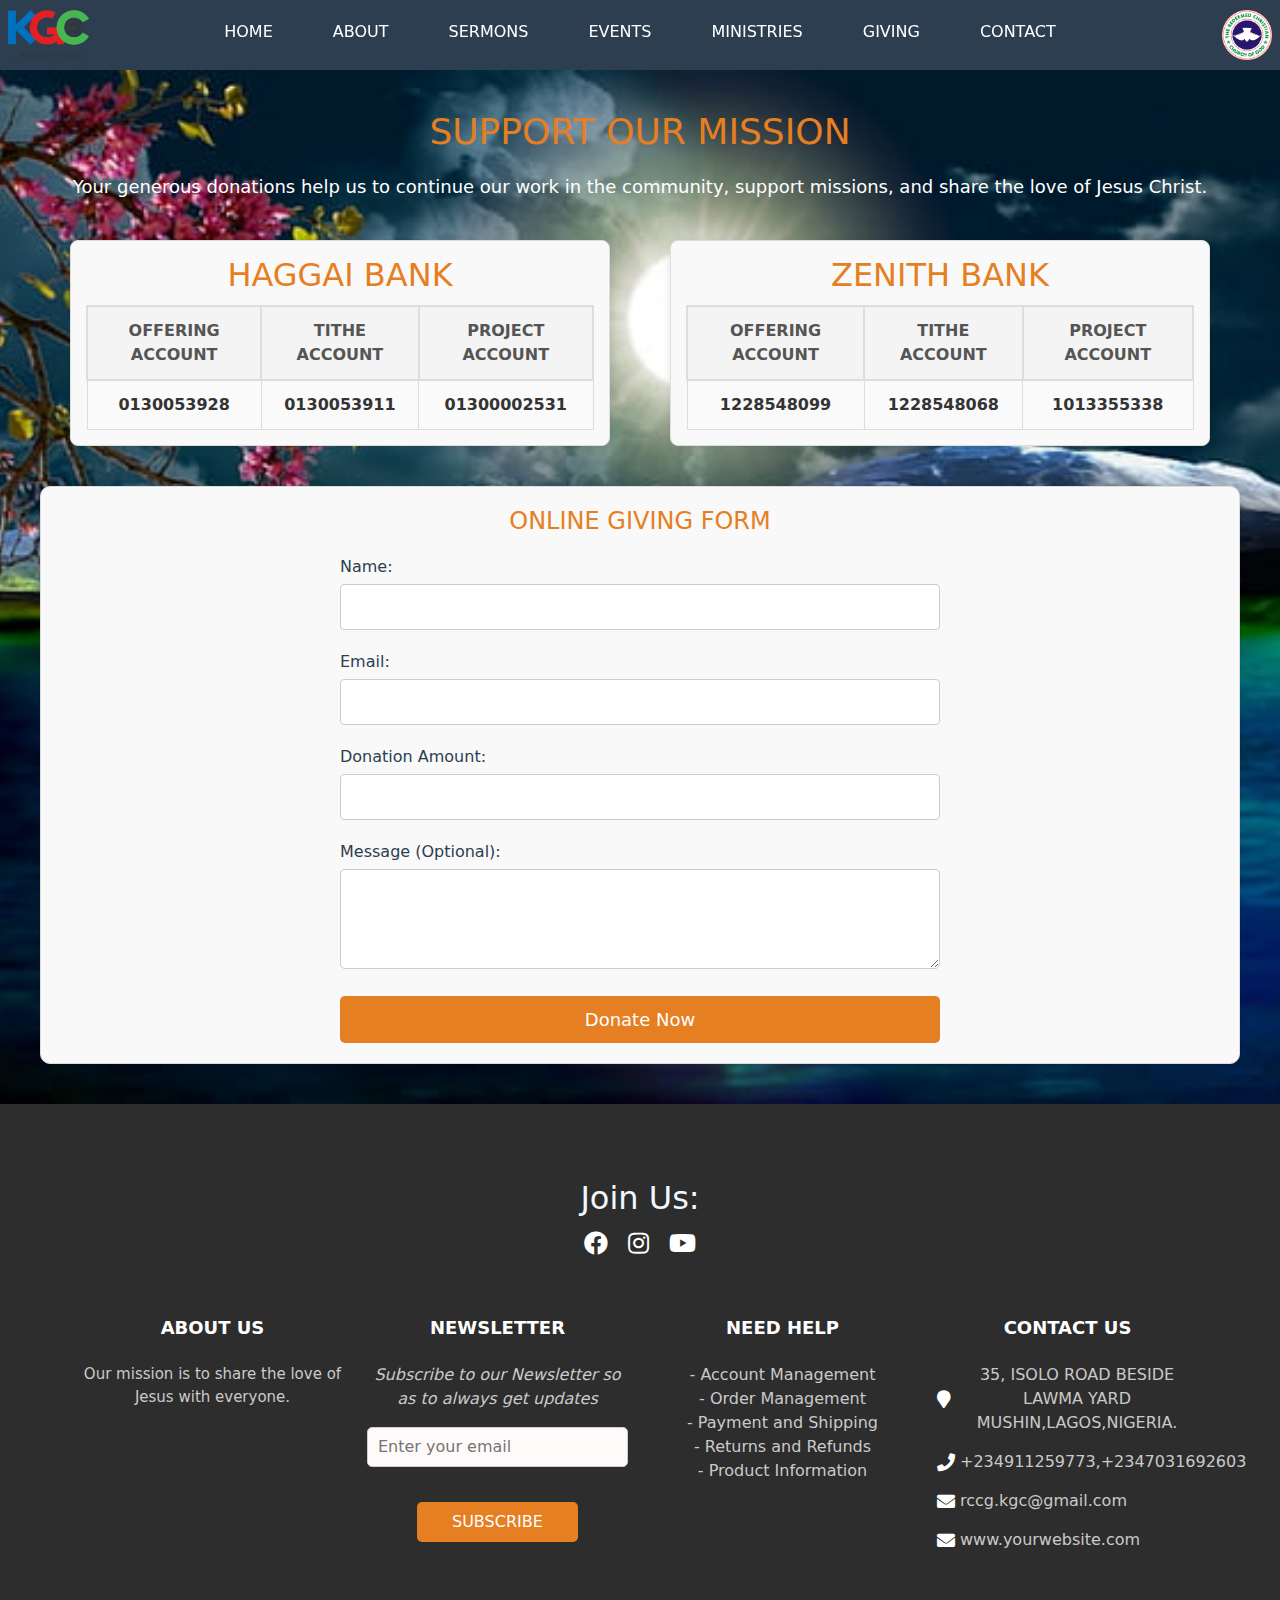
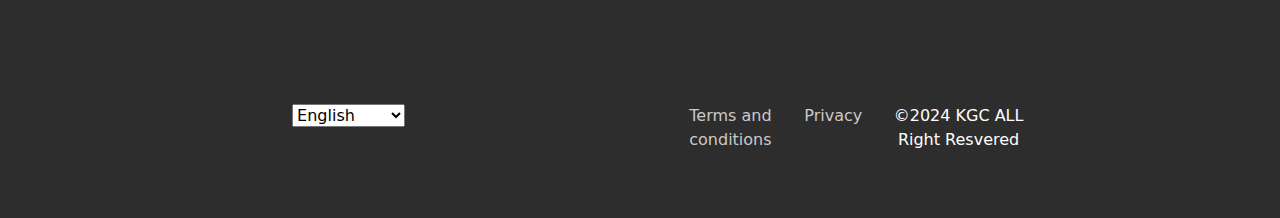
<file: giving.html>
<!DOCTYPE html>
<html lang="en">
<head>
    <meta charset="UTF-8">
    <meta name="viewport" content="width=device-width, initial-scale=1.0">
    <title>KGC</title>
   <link rel="stylesheet" href="styles.css">
    <link href="https://cdnjs.cloudflare.com/ajax/libs/font-awesome/5.15.4/css/all.min.css" rel="stylesheet">
    <link rel="stylesheet" href="https://cdn.jsdelivr.net/npm/bootstrap@5.3.3/dist/css/bootstrap.min.css" rel="stylesheet" integrity="sha384-QWTKZyjpPEjISv5WaRU9OFeRpok6YctnYmDr5pNlyT2bRjXh0JMhjY6hW+ALEwIH" crossorigin="anonymous">
    <link rel="shortcut icon" href="WhatsApp Image 2024-08-21 at 09.36.35_bb6e1ed8.jpg" type="image/x-icon">
</head>
<body>
    <header>
        <div class="logo-container">
          <img src="WhatsApp_Image_2024-08-21_at_09.36.35_bb6e1ed8-removebg-preview.png" alt="logo" class="left-logo">
            <img src="Rccg_logo.png" alt="logo" class="right-logo">
         
        </div>
        <nav>
          <div class="hamburger" id="hamburger">
            &#9776; <!-- Unicode character for hamburger icon -->
          </div>
          <ul id="menu">
            <li><a href="index.html#home">Home</a></li>
            <li><a href="#about">About</a></li>
            <li><a href="#sermons">Sermons</a></li>
            <li><a href="#events">Events</a></li>
            <li><a href="#ministries">Ministries</a></li>
            <li><a href="#giving">Giving</a></li>
            <li><a href="#contact">Contact</a></li>
          </ul>
        </nav>
      </header>
    <section id="giving_container">
        <div class="giving-container">
            <h1>Support Our Mission</h1>
            <p>Your generous donations help us to continue our work in the community, support missions, and share the love of Jesus Christ.</p>
             
            <div class="giving_container">
             <div class="first-giving">
                <h2>HAGGAI BANK</h2>
                <table>
                  <thead>
                    <th>Offering Account</th>
                    <th>Tithe Account</th>
                    <th>Project Account</th>
                  </thead>
                  <tbody>
                    <tr>
                    <td>0130053928</td>
                    <td>0130053911</td>
                    <td>01300002531</td>
                  </tr>
                  </tbody>
                </table>
             </div>
             <div class="second-giving">
              <h2>ZENITH BANK</h2>
              <table>
                <thead>
                  <th>Offering Account</th>
                  <th>Tithe Account</th>
                  <th>Project Account</th>
                </thead>
                <tbody>
                  <tr>
                  <td>1228548099</td>
                  <td>1228548068</td>
                  <td>1013355338</td>
                </tr>
                </tbody>
              </table>
           </div>
            </div>

            <div class="giving-form">
                <h2>Online Giving Form</h2>
                <form action="process_donation.php" method="POST">
                    <label for="name">Name:</label>
                    <input type="text" id="name" name="name" required>

                    <label for="email">Email:</label>
                    <input type="email" id="email" name="email" required>

                    <label for="amount">Donation Amount:</label>
                    <input type="number" id="amount" name="amount" required>

                    <label for="message">Message (Optional):</label>
                    <textarea id="message" name="message"></textarea>

                    <button type="submit" class="btn">Donate Now</button>
                </form>
            </div>
        </div>
    </section>
    <section class="info_section  layout_padding2-top">
        <div class="social_container">
            <h2 style="color: aliceblue;">Join Us:</h2>
          <div class="social_box">
            <a style="text-decoration: none"; href=" https://www.facebook.com/profile.php?id=100069680754354&mibextid=LQQJ4d">
                <i class="fab fa-facebook"></i>
            </a>
            <a style="text-decoration: none"; href="https://www.instagram.com/kgcmushin?igsh=ano4M2Z0ZXUxeHlp&utm_source=qr">
                <i class="fab fa-instagram"></i>
            </a>
            <a style="text-decoration: none"; href="https://youtube.com/@kgc-everyonelikejesus?si=Yi9PjJX-NAmv6-5K">
                <i class="fab fa-youtube"></i>
            </a>
          </div>
        </div>
        <div style="display: flex;" class="info_container ">
            <div class="container">
              <div class="row">
                <div class="col-md-6 col-lg-3">
                  <h6>
                    ABOUT US
                  </h6>
                  <p style="font-size: 15px;">
                    Our mission is to share the love of Jesus with everyone.
                  </p>
                </div>
                <div class="col-md-6 col-lg-3">
                  <div class="info_form ">
                    <h6>
                      NEWSLETTER
                    </h6>
                    <p><em>Subscribe to our Newsletter so as to always get updates</em></p>
                   
                    <form action="#">
                      <input style="background-color: snow;" type="email" placeholder="Enter your email">
                      <button>
                        Subscribe
                      </button>
                    </form>
                  </div>
                </div>
                <div class="col-md-6 col-lg-3">
                  <h6>
                    NEED HELP
                  </h6>
                  <p>
                    - Account Management <br>
                    - Order Management <br>
                    - Payment and Shipping <br>
                    - Returns and Refunds <br>
                    - Product Information
      
                  </p>
                </div>
                <div class="col-md-6 col-lg-3">
                  <h6>
                    CONTACT US
                  </h6>
                  <div class="info_link-box">
                    <a style="text-decoration: none"; href="https://www.google.com/maps/embed/v1/place?key=AIzaSyA0s1a7phLN0iaD6-UE7m4qP-z21pH0eSc&q=41+Isolo+Road+beside+LAWMA+Yard+Mushin+Lagos+Nigeria">
                      <i class="fa fa-map-marker" aria-hidden="true"></i>
                      <span> 35, ISOLO ROAD BESIDE LAWMA YARD MUSHIN,LAGOS,NIGERIA.</span>
                    </a>
                    <a style="text-decoration: none"; href="+234911259773">
                      <i class="fa fa-phone" aria-hidden="true"></i>
                        <span>+234911259773,+2347031692603</span>
                    </a>
                    <a style="text-decoration: none"; href="rccg.kgc@gmail.com">
                      <i class="fa fa-envelope" aria-hidden="true"></i>
                      <span>rccg.kgc@gmail.com</span>
                    </a>
                    <a style="text-decoration: none"; href="">
                      <i class="fa fa-envelope" aria-hidden="true"></i>
                      <span>www.yourwebsite.com</span>
                    </a>
                  </div>
                </div>
              </div>
            </div>
          </div>
 <!-- footer section -->
 <footer class=" footer_section">
    <hr>
          <div class="row add_bottom_25">
              <div class="col-lg-6">
                  <ul style="display: flex;gap: 20px;list-style: none;"  class="footer-selector clearfix">
                      <li>
                  <div style="margin-top: 50px;" class="styled-select lang-selector">
                    <select>
                <option value="en">English</option>
                <option value="fr">French</option>
                <option value="es">Spanish</option>
                <option value="de">German</option>
                <option value="it">Italian</option>
                <option value="pt">Portuguese</option>
                <option value="zh">Chinese</option>
                <option value="ja">Japanese</option>
                <option value="ko">Korean</option>
                <option value="ar">Arabic</option>
                <option value="ru">Russian</option>
                              </select>
                          </div><br>
                      </li>
                   
              </div>
              <div class="col-lg-6">
                  <ul style="display: flex;gap: 30px;margin-top: 50px;list-style: none;"  class="additional_links">
                      <li><a style="text-decoration: none;" href="terms.html">Terms and conditions</a></li>
                      <li><a style="text-decoration: none"; href="privacy.html">Privacy</a></li>
                      <li><span>©2024 KGC ALL Right Resvered</span></li>
                  </ul>
              </div>
          </div>
      </div>
  </footer>
<button id="goTopBtn" class="go-top-button">&uarr;</button>
  <!-- footer section -->
   <!-- got to top button -->
</section>
<!-- end info section -->
    <script src="script.js"></script>
</body>
</html>
</file>
<file: styles.css>
/* General Styles */
* {
    margin: 0;
    padding: 0;
    box-sizing: border-box;
}

/* Body Styles */
body {
    font-family: Arial, sans-serif;
    margin: 0;
    padding: 0;
    color: #333;
    line-height: 1.6;
    background-image: url('hd.jpg');
    background-size: cover;  /* Ensures the image covers the entire page */
    background-repeat: no-repeat;  /* Prevents the image from repeating */
    background-position: center center;  /* Centers the image */
    animation-delay: 2
 
}

/* General Styles */
header {
    display: flex;
    justify-content: space-between; /* Space between the logos and nav */
    align-items: center;
    padding: 10px 0;
    background-color: #2c3e50; /* Dark background for the header */
    height: 70px; /* Set a fixed height for the header */
    position: relative; /* Ensures that absolute positioning inside works well */
    
}

.header nav ul {
    list-style: none;
    padding: 0;
    display: flex;
    justify-content: center;
    margin: 0;
}

.logo-container {
    display: flex;
    justify-content: space-between;
    position: fixed;
    width: 100%;
    top: 10px;
}

.left-logo{
  margin-left: 8px;
}

.right-logo{
  margin-right: 8px;
}

.left-logo, .right-logo {
    height: 50px; /* Adjust as needed */
}

nav {
    position: absolute;
    left: 50%;
    transform: translateX(-50%); /* Center the nav in the header */
    display: flex;
    align-items: center;
    top: 10px;
}

ul#menu {
    list-style: none;
    margin: 0;
    padding: 0;
    display: flex;
    text-transform: uppercase;
}

ul#menu li {
    margin: 0 15px;
    border-radius: 5px; /* Optional: rounded corners */
}

ul#menu li a {
    text-decoration: none;
    color: white; /* Text color */
    display: block;
    padding: 10px 15px; /* Adjust padding for better spacing */
}

ul#menu li:hover {
    background-color: #e67e22;/* Background color on hover */
}

ul#menu li a:hover {
    color: #ecf0f1; /* Optional: lighter text color on hover */
}

.hamburger {
    display: none;
    font-size: 30px;
    cursor: pointer;
}

/* Media Query for Mobile */
@media (max-width: 768px) {
    ul#menu {
        display: none; /* Hide the menu initially */
        flex-direction: column;
        width: 100%;
        position: absolute;
        top: 60px; /* Adjust as needed */
        left: 0;
        box-shadow: 0 2px 5px rgba(0,0,0,0.2); /* Optional shadow */
    }

    ul#menu.active {
        display: flex; /* Show the menu when active */
    }

    ul#menu li {
        margin: 0;
        padding: 10px;
        text-align: center;
    }

    ul#menu li:hover {
        background-color: #e67e22; /* Background color on hover */
    }

    .hamburger {
        display: block;
    }
}


.animation-delay{
  animation: my-animation-1 2s forwards, 
  my-animation-2 3s forwards;
  animation-delay: 1s, 2s;

}
@keyframes my-animation-1 {
  0% {
    opacity: 0;
  }
  50% {
    opacity: 2;
  }
}

@keyframes my-animation-2 {
  50% {
    transform: translateX(0);
  }
  100% {
    transform: translateX(100px);
  }
}


section {
    padding: 50px 20px;
    text-align: center;
}

h1, h2, h3 {
    color: #2c3e50;
    margin-bottom: 20px;
}

p {
    margin-bottom: 20px;
}

/* Home Section */
#home {
    background: url('pexels-jibarofoto-2019331.jpg') no-repeat center center/cover;
    color: #fff;
    height: 100vh;
    display: flex;
    flex-direction: column;
    justify-content: center;
    align-items: center;
}

#home h1 {
    font-size: 48px;
    margin-bottom: 10px;
    text-transform:uppercase ;
    color: #ccc;
    text-shadow: 0 0 8px gold;
}
#home span{
    color: rgba(5, 218, 5, 0.856);
}

#home p {
    font-size: 20px;
    margin-bottom: 20px;
}

#home .btn {
    background-color: #f39c12;
    color: #fff;
    padding: 10px 20px;
    text-decoration: none;
    border-radius: 5px;
}

#home .btn:hover {
    background-color: #e67e22;
    
}

/* About Section */
#about h2{
    text-transform: uppercase;
}
#about .team {
    display: flex;
    justify-content: center;
    flex-wrap: wrap;
}

#about .team-member {
    margin: 20px;
    text-align: center;
    box-shadow: 0 4px 8px rgba(0, 0, 0, 0.1);
}

#about .team-member:hover {
    transform: scale(1.05);
}

#about .team-member img {
    border-radius: 50%;
    width: 150px;
    height: 150px;
    object-fit: cover;
}

#about .team-member h3 {
    margin-top: 10px;
    color: #e67e22;
}

/* Sermons Section */
#sermons{
    background: url('bible\ 2.jpg') no-repeat center center/cover;
   height: 60vh;
}
.sermons-list {
    display: flex;
    justify-content: center;
    flex-wrap: wrap;
}

#sermons h2{
    text-transform: uppercase;
}

.sermon {
    background-color: #ecf0f1;
    padding: 20px;
    margin: 10px;
    border-radius: 5px;
    width: 300px;
    text-align: center;
}

.sermon h3 {
    color: #e67e22;
    margin-bottom: 10px;
}

.sermon .btn {
    background-color: #e67e22;
    color: #fff;
    padding: 10px 20px;
    text-decoration: none;
    border-radius: 5px;
}

.sermon .btn:hover {
    background-color: #d35400;
}

/* Events Section */
.events-list {
    display: flex;
    justify-content: center;
    flex-wrap: wrap;
}

#events h2{
    text-transform: uppercase;
}

.event {
    background-color: #ecf0f1;
    padding: 25px; /* Increased padding for a bigger box */
    margin: 15px; /* Increased margin to separate items */
    border-radius: 10px; /* Already increased border-radius for rounded corners */
    width: 320px; /* Increased width for a bigger box */
    text-align: center;
    box-shadow: 0 6px 12px rgba(0, 0, 0, 0.1); /* Increased shadow for more depth */
    transition: transform 0.2s ease-in-out;
}

.event:hover {
    transform: scale(1.05);
}

.event h3 {
    color: #e67e22;
    margin-bottom: 15px; 
    font-size: 1.2em; 
}

.event .btn {
    background-color: #e67e22;
    color: #fff;
    padding: 12px 24px; 
    text-decoration: none;
    border-radius: 5px;
    font-size: 1.1em; 
}

.event .btn:hover {
    background-color: #d35400;
}

.digging-deep {
    background-color: #f2f2f2;
    border-radius: 10px;
    padding: 20px;
    margin: 20px 0;
    box-shadow: 0 4px 8px rgba(0, 0, 0, 0.1); /* Subtle shadow */
    margin-bottom: 8px;
}

.digging-deep h3 {
    color: #2c3e50; /* Darker shade for headings */
    font-size: 1.8em;
    margin-bottom: 10px;
    text-align: center;
    text-transform: uppercase;
}

.digging-deep em {
    display: block;
    font-style: italic;
    color: #e67e22; /* Blue for emphasis */
    text-align: center;
    margin-bottom: 20px;
}

.digging-deep p {
    color: #7f8c8d; /* Lighter gray for paragraph text */
    font-size: 1.1em;
    line-height: 1.6;
    margin-bottom: 20px;
    text-align: justify; /* Text justification for better readability */
}

.digging-deep ul {
    list-style-type: none; /* Remove default list styling */
    padding-left: 0;
}

.digging-deep li {
    background-color: #fff;
    border-left: 5px solid #e67e22; /* Blue accent on the left */
    padding: 15px;
    margin-bottom: 10px;
    border-radius: 5px;
    box-shadow: 0 2px 4px rgba(0, 0, 0, 0.1); /* Light shadow for list items */
    font-size: 1.1em;
    color: #2c3e50; /* Darker text for list items */
}

.digging-deep li:hover {
    background-color: #e8f4fa; /* Light blue on hover */
    transform: translateX(5px); /* Slight movement on hover */
    transition: all 0.3s ease-in-out;
}

.digging-deep li::before {
    content: "➔ "; /* Arrow bullet point */
    color: #e67e22; /* Matching blue color */
    font-weight: bold;
}
/* faith clinic */
.faith-clinic {
    font-family: 'Arial', sans-serif;
    background-color: #f8f9fa;
    padding: 20px;
    border-radius: 8px;
    box-shadow: 0 4px 8px rgba(0, 0, 0, 0.1);
}
.faith-clinic em {
    display: block;
    font-style: italic;
    color: #e67e22; /* Blue for emphasis */
    text-align: center;
    margin-bottom: 20px;
}

.faith-clinic h3 {
    color: #2c3e50;
    font-size: 1.8em;
    margin-bottom: 10px;
    text-transform: uppercase;
}

.faith-clinic h4 {
    color: #2c3e50;
    font-size: 1.5em;
    margin-top: 20px;
    margin-bottom: 10px;
    text-transform: uppercase;
}

.faith-clinic p {
    color: #34495e;
    line-height: 1.6;
    font-size: 1.1em;
}

.faith-clinic ul {
    margin-left: 20px;
    margin-bottom: 20px;
    list-style-type: disc;
}

.faith-clinic li {
    background-color: #fff;
    border-left: 5px solid #e67e22; /* Blue accent on the left */
    padding: 15px;
    margin-bottom: 10px;
    border-radius: 5px;
    box-shadow: 0 2px 4px rgba(0, 0, 0, 0.1); /* Light shadow for list items */
    font-size: 1.1em;
    color: #2c3e50; /* Darker text for list items */
}

.faith-clinic ul li {
    margin-bottom: 10px;
    color: #7f8c8d;
    list-style: none;
}

.faith-clinic li:hover {
    background-color: #e8f4fa; /* Light blue on hover */
    transform: translateX(5px); /* Slight movement on hover */
    transition: all 0.3s ease-in-out;
}

.faith-clinic li::before {
    content: "➔ "; /* Arrow bullet point */
    color: #e67e22; /* Matching blue color */
    font-weight: bold;
}

.faith-clinic strong {
    color: #e67e22;
    font-weight: bold;
}

.faith-clinic blockquote {
    background-color: #ecf0f1;
    padding: 10px;
    margin: 20px 0;
    border-left: 5px solid #e67e22;
    font-style: italic;
    color: #34495e;
}
/* holy communion */
.holy-communion {
    background-color: #f2f2f2; /* Light gray background */
    border-radius: 10px;
    padding: 20px;
    margin: 20px 0;
    box-shadow: 0 4px 8px rgba(0, 0, 0, 0.1); /* Subtle shadow */
    margin-bottom: 10px;
}

.holy-communion h3 {
    color: #2c3e50; /* Darker shade for headings */
    font-size: 1.8em;
    margin-bottom: 10px;
    text-align: center;
    text-transform: uppercase;
}

.holy-communion em {
    display: block;
    font-style: italic;
    color: #e67e22; /* Blue for emphasis */
    text-align: center;
    margin-bottom: 20px;
}

.holy-communion p {
    color: #7f8c8d; /* Lighter gray for paragraph text */
    font-size: 1.1em;
    line-height: 1.6;
    margin-bottom: 20px;
    text-align: justify; /* Text justification for better readability */
}

.holy-communion h4 {
    color: #2c3e50;
    font-size: 20px;
    margin-top: 20px;
    text-transform: uppercase;
}

.holy-communion ul {
    margin-top: 10px;
    padding-left: 20px;
}

.holy-communion li {
    background-color: #fff;
    border-left: 5px solid #e67e22; /* Blue accent on the left */
    padding: 15px;
    margin-bottom: 10px;
    border-radius: 5px;
    box-shadow: 0 2px 4px rgba(0, 0, 0, 0.1); /* Light shadow for list items */
    font-size: 1.1em;
    color: #2c3e50; /* Darker text for list items */
}

.holy-communion li:hover {
    background-color: #e8f4fa; /* Light blue on hover */
    transform: translateX(5px); /* Slight movement on hover */
    transition: all 0.3s ease-in-out;
}

.holy-communion li::before {
    content: "➔ "; /* Arrow bullet point */
    color: #e67e22; /* Matching blue color */
    font-weight: bold;
}

.holy-communion ul li {
    margin-bottom: 10px;
    color: #444;
    list-style: none;
}

.holy-communion ul li strong {
    color: #e67e22;
}

#sunday-services {
    background-color: #f4f4f4;
    padding: 20px;
    margin: 20px;
    border-radius: 8px;
    margin-bottom: 20px;
}


#sunday-services h2 {
    color: #2c3e50;
    margin-bottom: 20px;
    text-transform: uppercase;
}

#sunday-services em{
    display: block;
    font-style: italic;
    color: #e67e22; /* Blue for emphasis */
    text-align: center;
    margin-bottom: 20px; 
}

#sunday-services .aspect {
    background: #fff;
    border-radius: 8px;
    padding: 15px;
    margin-bottom: 20px;
    box-shadow: 0 0 10px rgba(0, 0, 0, 0.1);
}


#sunday-services h3 {
    color: #2c3e50;
    margin-top: 0;
    text-transform: uppercase;
}


#sunday-services h4 {
    color: #34495e;
    text-transform: uppercase;
}


#sunday-services blockquote {
    background-color: #eaf2f8;
    border-left: 5px solid #e67e22;;
    margin: 10px 0;
    padding: 10px 20px;
    font-style: italic;
}

#sunday-services blockquote:hover{
    background-color: #e8f4fa; /* Light blue on hover */
    transform: translateX(5px); /* Slight movement on hover */
    transition: all 0.3s ease-in-out;
}


#sunday-services p {
    margin: 10px 0;
}

/* CSS */
#sunday-school {
    background-color: #f4f4f4;
    padding: 20px;
    margin: 20px;
    border-radius: 8px;
    margin-top: 20px;
}

#sunday-school h3 {
    color: #2c3e50;
    font-size: 24px;
    margin-bottom: 10px;
    text-transform: uppercase;
}

#sunday-school em {
    display: block;
    font-style: italic;
    color: #e67e22; /* Blue for emphasis */
    text-align: center;
    margin-bottom: 20px; 
    }

#sunday-school .description {
    background-color: #fff;
    padding: 15px;
    border-radius: 5px;
    box-shadow: 0 2px 4px rgba(0, 0, 0, 0.1);
}

#sunday-school ul {
    list-style-type: disc;
    padding-left: 20px;
}

#sunday-school li {
    background-color: #fff;
    border-left: 5px solid #e67e22; /* Blue accent on the left */
    padding: 15px;
    margin-bottom: 10px;
    border-radius: 5px;
    box-shadow: 0 2px 4px rgba(0, 0, 0, 0.1); /* Light shadow for list items */
    font-size: 1.1em;
    color: #2c3e50; /* Darker text for list items */
}

#sunday-school ul li {
    font-size: 16px;
    color: #555;
    margin-bottom: 10px;
    list-style: none;
}

#sunday-school li:hover {
    background-color: #e8f4fa; /* Light blue on hover */
    transform: translateX(5px); /* Slight movement on hover */
    transition: all 0.3s ease-in-out;
}

#sunday li::before {
    content: "➔ "; /* Arrow bullet point */
    color: #e67e22; /* Matching blue color */
    font-weight: bold;
}


#sunday-school ul li strong {
    color: #e67e22
}

#house-fellowship {
    background-color: #f4f4f4;
    padding: 20px;
    margin: 20px;
    border-radius: 8px;
}

#house-fellowship h2 {
    color: #2c3e50;
    margin-bottom: 20px;
    text-transform: uppercase;
}
#house-fellowship em {
    display: block;
    font-style: italic;
    color: #e67e22; /* Blue for emphasis */
    text-align: center;
    margin-bottom: 20px; 
    }

#house-fellowship h3 {
    color: #34495e;
    margin-top: 20px;
    margin-bottom: 10px;
    text-transform: uppercase;
}

#house-fellowship h4 {
    color: #e67e22;
    margin-top: 15px;
    margin-bottom: 5px;
    text-transform: uppercase;
}

#house-fellowship p {
    margin-bottom: 15px;
}

#house-fellowship blockquote {
    background-color: #ecf0f1;
    border-left: 5px solid #e67e22;
    padding: 10px;
    margin: 20px 0;
    font-style: italic;
}

#house-fellowship ul {
    list-style-type: disc;
    padding-left: 20px;
}

#house-fellowship li {
    background-color: #fff;
    border-left: 5px solid #e67e22; /* Blue accent on the left */
    padding: 15px;
    margin-bottom: 10px;
    border-radius: 5px;
    box-shadow: 0 2px 4px rgba(0, 0, 0, 0.1); /* Light shadow for list items */
    font-size: 1.1em;
    color: #2c3e50;
} 
#house-fellowship ul li {
    font-size: 16px;
    color: #555;
    margin-bottom: 10px;
    list-style: none;
}

.outreach {
    background-color: #f4f4f4;
    padding: 20px;
    margin: 20px;
    border-radius: 8px;
}

.outreach h3 {
    color: #2c3e50;
    margin-bottom: 20px;
    text-transform: uppercase;
}

.outreach em {
    display: block;
    font-style: italic;
    color: #e67e22; /* Blue for emphasis */
    text-align: center;
    margin-bottom: 20px; 
}

.outreach-details {
    padding-top: 20px;
}

.outreach-details h4 {
    color: #34495e;
    margin-bottom: 15px;
    text-transform: uppercase;
}

.outreach-details .aspect {
    margin-bottom: 20px;
}

.outreach-details h5 {
    color: #e67e22;
    margin-top: 10px;
    margin-bottom: 5px;
    text-transform: uppercase;
}

.outreach-details p {
    margin-bottom: 10px;
}

.outreach-details blockquote {
    background-color: #ecf0f1;
    border-left: 5px solid #e67e22;
    padding: 10px;
    margin: 20px 0;
    font-style: italic;
}

.outreach-details blockquote:hover{
    background-color: #e8f4fa; /* Light blue on hover */
    transform: translateX(5px); /* Slight movement on hover */
    transition: all 0.3s ease-in-out;
}


/* Ministries Section */

#ministries h2{
    text-transform: uppercase;
}

.ministries-list {
    display: flex;
    justify-content: center;
    flex-wrap: wrap;
}

.ministry {
    background-color: #ecf0f1;
    padding: 20px;
    margin: 10px;
    border-radius: 5px;
    width: 300px;
    text-align: center;
}

.ministry h3 {
    color: #e67e22;
    margin-bottom: 10px;
}

/* Giving Section */
#giving {
    background-color: #ecf0f1;
    padding: 50px 20px;
    text-align: center;      
}
#giving p {
  font-size: 18px;
  color: #1f1d1d;
  margin-bottom: 40px;
}

#giving h2{
  text-transform: uppercase;
}

#giving .btn {
    background-color: #e67e22;
    color: #fff;
    padding: 10px 20px;
    text-decoration: none;
    border-radius: 5px;
}

#giving .btn:hover {
    background-color: #d35400;
}

#giving_container{
    padding: 40px 20px;
    background-image: url('hd.jpg');
    background-size: cover;  /* Ensures the image covers the entire page */
    background-repeat: no-repeat;  /* Prevents the image from repeating */
    background-position: center center;  /* Centers the image */
    opacity: 2.5;
    z-index: -1;
}
  
  .giving-container {
    max-width: 1200px;
    margin: 0 auto;
    text-align: center;
  }
  
  .giving-container h1 {
    font-size: 36px;
    color: #e67e22;
    margin-bottom: 20px;
    text-transform: uppercase;
  }
  
  .giving-container p{
      font-size: 18px;
      color: #fff;
      margin-bottom: 40px;
 }
  
  /* Table Section */
  .giving_container {
    display: flex;
    justify-content: space-around;
    margin-bottom: 40px;
   
  }
  
  .giving_container div {
    width: 45%;
    padding: 15px;
    background-color: #f9f9f9;
    border: 1px solid #ddd;
    border-radius: 8px;
    box-shadow: 0 2px 8px rgba(0, 0, 0, 0.1);  /* Box shadow with soft edges */
    transition: box-shadow 0.3s ease, transform 0.3s ease;  /* Smooth transition */
}

/* Add a hover effect */
.giving_container div:hover {
    box-shadow: 0 4px 16px rgba(0, 0, 0, 0.2);  /* Darker and larger shadow on hover */
    transform: translateY(-5px);  /* Slight upward movement on hover */
}

  
  .first-giving h2 {
    font-size: 2rem;
    color: #e67e22;
    margin-bottom: 10px;
  }

.second-giving h2{
        font-size: 2rem;
        color: #e67e22;
        margin-bottom: 10px;  
}
  
  .giving_container table {
    width: 100%;
    border-collapse: collapse;
  }
  
  .giving_container th, td {
    padding: 12px 15px;
    text-align: center;
    border: 2px solid #ddd;
    font-size: 16px;
    text-transform: uppercase;
  }
  
  .giving_container th {
    background-color: #f4f4f4;
    font-weight: bold;
    color: #555;
  }
  
  .giving_container td {
    background-color: #fafafa;
    color: #333;
    border: 1px solid #ddd;
    border-radius: 8px;
    font-weight: 700;
  }
  
  .giving_container tbody tr:hover {
    background-color: #f0f8ff;
  }
  
  /* Form Section */
  .giving-form {
    margin-top: 40px;
    padding: 20px;
    background-color: #f9f9f9;
    border: 1px solid #ddd;
    border-radius: 10px;
    text-align: left;
    box-shadow: 0 2px 8px rgba(0, 0, 0, 0.1);  /* Box shadow with soft edges */
    transition: box-shadow 0.3s ease, transform 0.3s ease;  /* Smooth transition */
  }
  
  .giving-form h2 {
    font-size: 24px;
    color: #e67e22;
    margin-bottom: 20px;
    text-align: center;
    text-transform: uppercase;
  }
  
  label {
    display: block;
    font-size: 16px;
    margin-bottom: 8px;
    color: #333;
  }
  
  .giving-form input, textarea {
    width: 100%;
    padding: 10px;
    margin-bottom: 20px;
    border: 1px solid #ccc;
    border-radius: 4px;
    font-size: 16px;
  }
  
 textarea {
    height: 100px;
    resize: none;
  }
  
  button.btn { 
    display: block;
    width: 100%;
    padding: 15px;
    background-color: #e67e22;
    color: white;
    border: none;
    border-radius: 4px;
    font-size: 18px;
    cursor: pointer;
  }
  
  button.btn:hover {
    background-color:#e67e22;
  } 
  
  /* Responsive Design */
  /* Media Queries */

/* For tablets (screen width 768px or smaller) */
@media screen and (max-width: 768px) {
  #giving_container {
    padding: 30px 10px;
  }

  .giving_container {
    flex-direction: column;
    align-items: center;
  }

  .giving_container div {
    width: 100%;
    margin-bottom: 20px;
  }

  .giving-container h1 {
    font-size: 28px;
  }

  .giving-container p {
    font-size: 16px;
  }

  .giving_container table th, 
  .giving_container table td {
    font-size: 14px;
    padding: 10px;
  }

  .giving-form {
    padding: 15px;
  }

  .giving-form h2 {
    font-size: 22px;
  }

  .giving-form input, 
  .giving-form textarea {
    font-size: 14px;
    padding: 8px;
  }

  button.btn {
    padding: 12px;
    font-size: 16px;
  }
}

/* For mobile devices (screen width 480px or smaller) */
@media screen and (max-width: 480px) {
  #giving_container {
    padding: 20px 5px;
  }

  .giving-container h1 {
    font-size: 24px;
  }

  .giving-container p {
    font-size: 14px;
  }

  .giving_container div {
    width: 100%;
    margin-bottom: 15px;
  }

  .giving_container table th, 
  .giving_container table td {
    font-size: 12px;
    padding: 8px;
  }

  .giving-form {
    padding: 10px;
  }

  .giving-form h2 {
    font-size: 20px;
  }

  .giving-form input, 
  .giving-form textarea {
    font-size: 12px;
    padding: 6px;
  }

  button.btn {
    padding: 10px;
    font-size: 14px;
  }
}


  
/* Contact Section */
.heading_container h2{
    text-transform: uppercase;
}
form {
    max-width: 600px;
    margin: 0 auto;
    text-align: left;
}

form label {
    display: block;
    margin-bottom: 5px;
    color: #2c3e50;
}

form input, form textarea {
    width: 100%;
    padding: 10px;
    margin-bottom: 20px;
    border: 1px solid #ccc;
    border-radius: 5px;
}

form .btn {
    background-color: #e67e22;
    color: #fff;
    padding: 10px 20px;
    text-decoration: none;
    border-radius: 5px;
}

form .btn:hover {
    background-color: #d35400;
}

.contact_section {
    position: relative;
  }
  
  .contact_section .container-bg {
    -webkit-box-shadow: 0 0 25px 0 rgba(0, 0, 0, 0.1);
            box-shadow: 0 0 25px 0 rgba(0, 0, 0, 0.1);
  }
  
  .contact_section .heading_container {
    margin-bottom: 30px;
  }
  
  .contact_section .row {
    -webkit-box-align: stretch;
        -ms-flex-align: stretch;
            align-items: stretch;
  }

  .contact_section form {
    padding-right: 35px;
    padding: 45px 20px;
  }
  
  .contact_section input {
    width: 100%;
    border: 1px solid #919191;
    height: 50px;
    margin-bottom: 25px;
    padding-left: 25px;
    background-color: transparent;
    outline: none;
    color: #101010;
  }
  
  .contact_section input::-webkit-input-placeholder {
    color: #131313;
  }
  
  .contact_section input:-ms-input-placeholder {
    color: #131313;
  }
  
  .contact_section input::-ms-input-placeholder {
    color: #131313;
  }
  
  .contact_section input::placeholder {
    color: #131313;
  }
  
  .contact_section input.message-box {
    height: 120px;
  }
  
  .contact_section button {
    display: inline-block;
    padding: 12px 45px;
    background-color:  #e67e22;;
    color: #ffffff;
    border: 1px solid  #e67e22;;
    border-radius: 0;
    -webkit-transition: all .3s;
    transition: all .3s;
    display: block;
    color: #fff;
    margin: 35px auto 0 auto;
  }
  
  .contact_section button:hover {
    background-color: transparent;
    color:  #e67e22;;
  }
  
  .contact_section .map_container {
    height: 100%;
    min-height: 375px;
  }
  
  .contact_section .map_container .map-responsive {
    height: 100%;
  }
/* info_section */
.info_section {
  position: relative;
  background-color: #2d2d2d;
  color: #ffffff;
  
}

.info_section .social_container {
  -webkit-box-pack: center;
      -ms-flex-pack: center;
          justify-content: center;
  margin-top: 25px;
  margin-bottom: 30px;
}

.info_section .social_container .social_box {
  display: -webkit-box;
  display: -ms-flexbox;
  display: flex;
  -webkit-box-align: center;
      -ms-flex-align: center;
          align-items: center;
  -webkit-box-pack: center;
      -ms-flex-pack: center;
          justify-content: center;
}

.info_section .social_container .social_box a {
  margin: 0 10px;
  color: #ffffff;
  font-size: 24px;
}

.info_section .info_form form input {
  outline: none;
  width: 100%;
  padding: 7px 10px;
}

.info_section .info_form form button {
  padding: 8px 35px;
  outline: none;
  border: none;
  color: #ffffff;
  background:  #e67e22;
  margin-top: 15px;
  text-transform: uppercase;
  margin-left: 50px;
  border-radius: 5px;
}
.info_section .info_link-box a {
    display: -webkit-box;
    display: -ms-flexbox;
    display: flex;
    -webkit-box-align: center;
        -ms-flex-align: center;
            align-items: center;
    margin: 15px 0;
  }
  .info_section .row > div {
    margin-top: 25px;
  }
  
  .info_section a {
    text-transform: none;
  }
  
  .info_section h6 {
    font-weight: bold;
    text-transform: uppercase;
    font-size: 18px;
    margin-bottom: 25px;
  }
  
  .info_section p {
    color: #cbc9c9;
  }
  
  .info_section .info_link-box a:hover {
    color: #ffffff;
  }
  
  .info_section .info_link-box a i {
    color: #ffffff;
    margin-right: 5px;
    font-size: 18px;
  }
  
  .info_section .info_link-box a span {
    color: #cbc9c9;
  }
  
  .info_section .info_link-box a:hover span {
    color: #ffffff;
  }

/* Footer */
.footer_section {
    margin-top: 45px;
    font-weight: 500;
  }
  
  .footer_section p {
    padding: 20px 0;
    margin: 0 auto;
    text-align: center;
    border-top: 1.5px solid #eeeeee;
    width: 80%;
  }

  .footer_section .row{
    display: flex;
  }
  .footer_section{
    display: wrap;
    justify-items: center;
    flex-wrap: wrap;
    margin-left: 5px;
  }
  .styled-selectlang-selector{
    justify-content: space-between;
  }
  .footer_section a {
    color: #cbc9c9;
  }

  @media (max-width: 768px) {
    .footer_section {
      padding: 15px 0;
    }
  
    .footer-selector,
    .additional_links {
      flex-direction: column;
    }
  
    .additional_links a {
      font-size: 12px;
    }
  
    .additional_links span {
      font-size: 12px;
    }
  }
/* gotoup button */

.go-top-button {
  display: none; /* Hidden by default */
  position: fixed; /* Fixed at the bottom-right corner */
  bottom: 20px; /* 20px from the bottom */
  right: 20px; /* 20px from the right */
  background-color:#e67e22; /* Button color */
  color: white; /* Text color */
  border: none; /* No border */
  border-radius: 30px; /* Rounded corners */
  padding: 10px 20px; /* Padding */
  cursor: pointer; /* Pointer cursor on hover */
  font-size: 20px; /* Font size */
  z-index: 1000; /* Ensure it's on top of other content */
}
.go-top-button:hover {
  background-color: #e67e22; /* Darker shade on hover */
}

/* Loader Background */
.loader_bg {
  position: fixed;
  top: 0;
  left: 0;
  width: 100%;
  height: 100%;
  background-color: rgba(255, 255, 255, 0.8); /* Semi-transparent white */
  z-index: 9999; /* Make sure the loader stays on top */
  display: flex;
  justify-content: center;
  align-items: center;
}

/* Loader Image */
.loader {
  display: inline-block;
}

.loader img {
  width: 150px;
  height: 150px;
}
</file>
